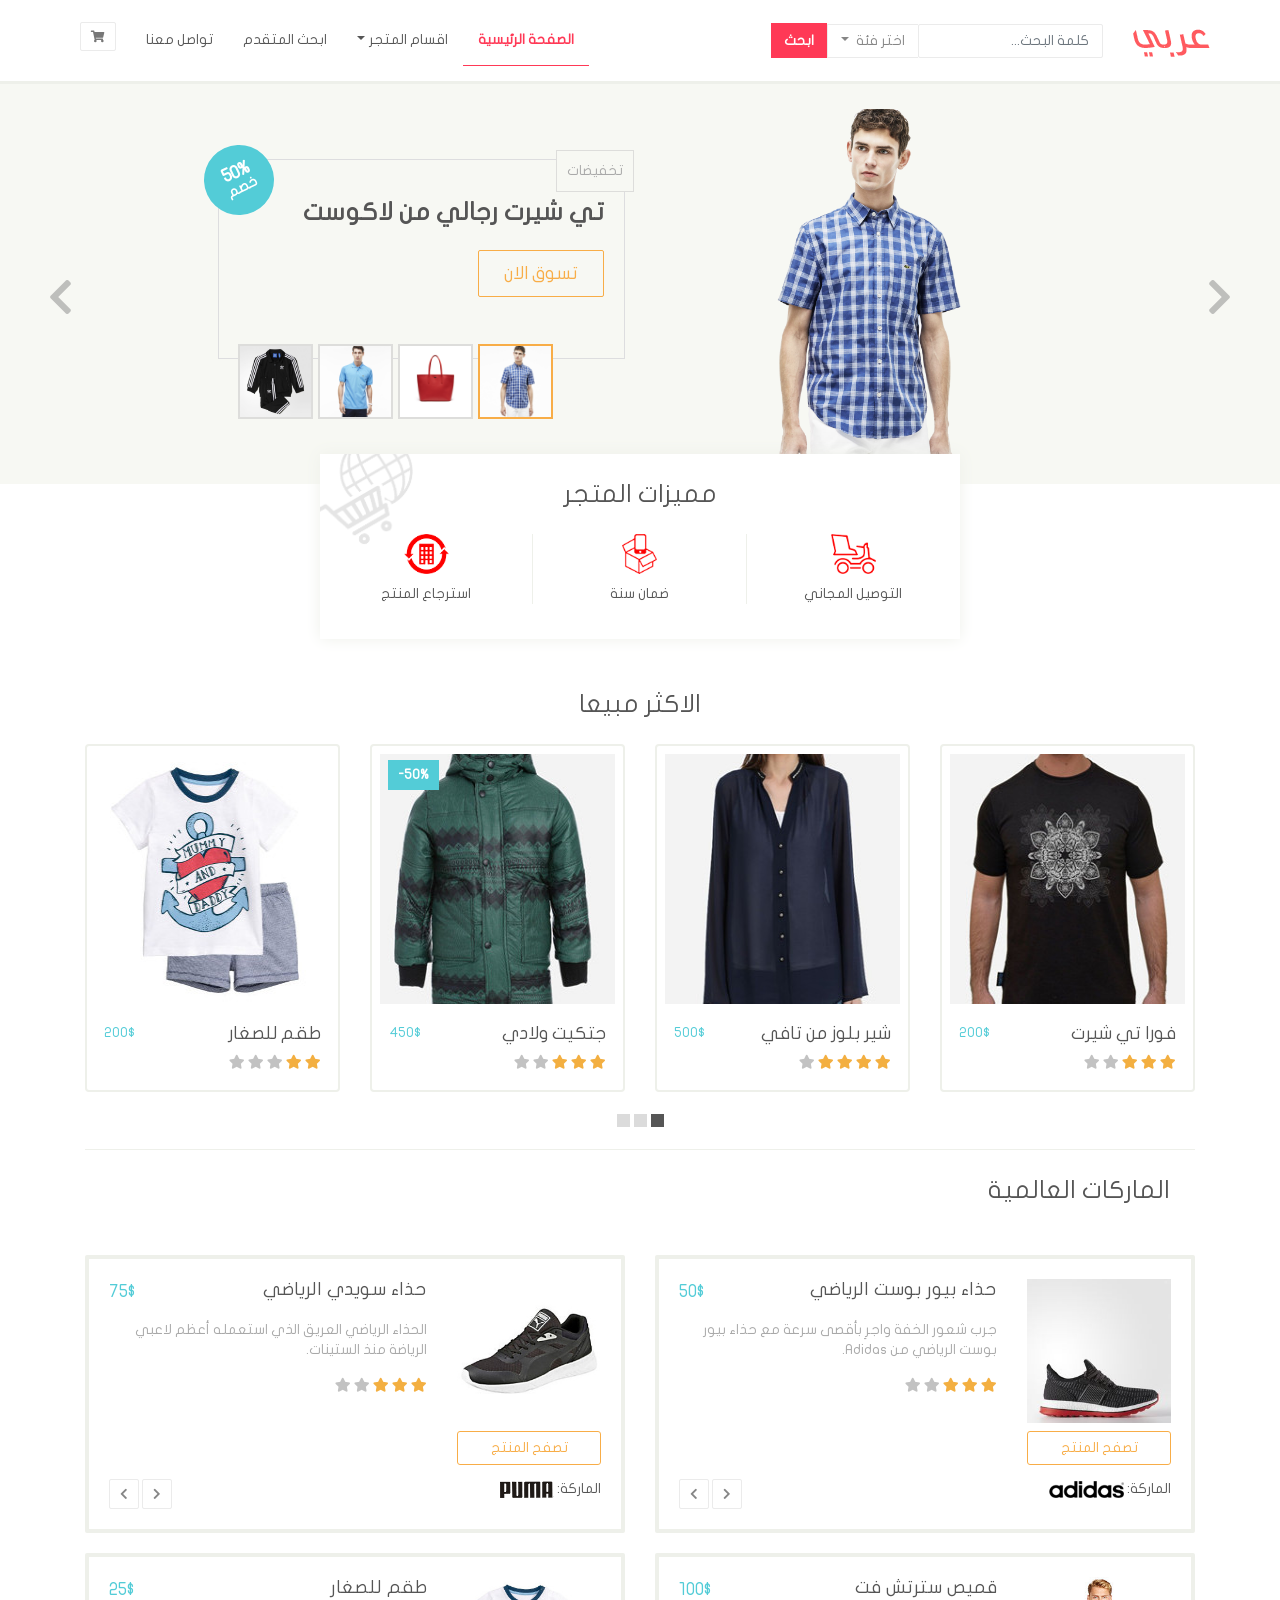
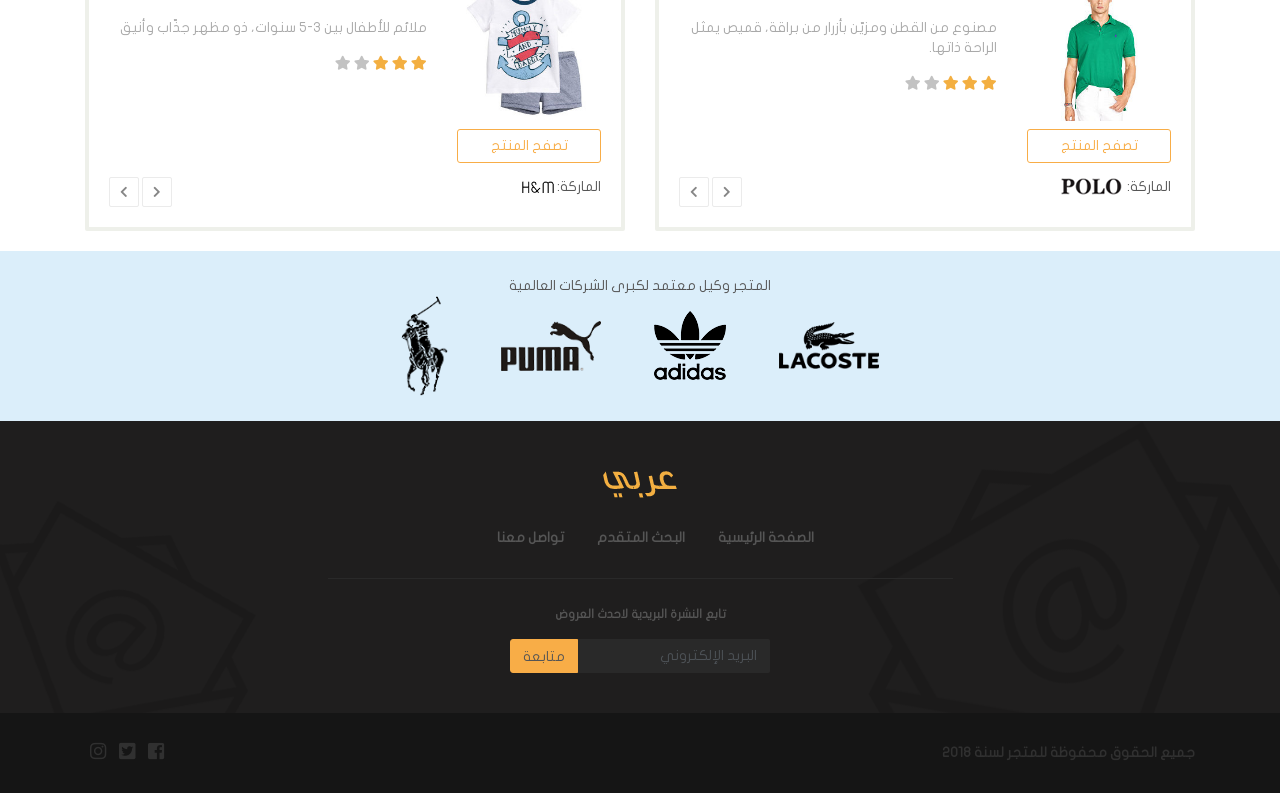
<file: index.html>
<!DOCTYPE html>
<html lang="ar" dir="rtl">
<head>
    <meta charset="UTF-8">
    <meta name="viewport" content="width=device-width, initial-scale=1.0">

    <link rel="stylesheet" href="css/bootstrap.css"><!--booststrap-->
    <link rel="stylesheet" href="css/all.css"><!--fontawesome-->
    <link rel="stylesheet" href="css/style.css"><!--my style-->
    <title>متجر عربي</title>
</head>
<body>
    <div class="container-fluid">
       <!--بداية الشريط العلوي-->
        <div class="row">
            <nav class="navbar navbar-expand-lg custom-navbar">
                <div class="container">
                    <div class="navbar-header">
                        <button class="collapsed navbar-toggler btn custom-btn btn-icon" data-toggle="collapse" data-target="#navbar-collapse-mnue">
                            <i class="fa fa-bars"></i>
                        </button>
                        <a href="" class="navbar-toggler btn custom-btn btn-icon collapsed">
                            <i class="fas fa-shopping-cart"></i>
                        </a>
                        <!--F logo-->
                        <a href="." class="navbar-brand">
                            <img src="images/logo.png" alt="متجر عربي ">
                        </a>
                    </div>
                    <!--E logo-->

                    <!--بداية شريط البحث-->
                    <form action="" class="form-inline">
                        <input type="search" class="form-control custom-form-control" placeholder="كلمة البحث...">
                        <div class="dropdown categories">
                            <a href="#" class="nav-link dropdown-toggle custom-btn" role="button" data-toggle="dropdown" aria-expanded="false" id="navbarDropdown">
                                اختر فئة
                            </a>
                            <ul class="dropdown-menu custom-dropdown-meun">
                                <li>
                                    <div class="checkbox">
                                        <label for="">
                                            <input type="checkbox" name="search-category" value="men">
                                            رجالي
                                        </label>
                                    </div>
                                </li>
                                <li>
                                    <div class="checkbox">
                                        <label for="">
                                            <input type="checkbox" name="search-category" value="women">
                                            نسواني
                                        </label>
                                    </div>
                                </li>
                                <li>
                                    <div class="checkbox">
                                        <label for="">
                                            <input type="checkbox" name="search-category" value="kids">
                                            اطفال
                                        </label>
                                    </div>
                                </li>
                            </ul>
                        </div>
                        <button class="btn custom-btn-primary" type="submit">ابحث</button>
                    </form>
                    <!--نهاية شريط البحث-->

                    <!--بداية القائمة-->
                    <div class="collapse navbar-collapse" id="navbar-collapse-mnue">
                        <ul class="navbar-nav ml-auto">
                            <li class="nav-item active">
                                <a href="." class="nav-link">الصفحة الرئيسية</a>
                            </li>
                            <li class="nav-item dropdown">
                                <a href="" class="nav-link dropdown-toggle" id="navbar-dropdown" role="button" data-toggle="dropdown" aria-expanded="false"> اقسام المتجر</a>
                                <UL class="dropdown-menu custom-dropdown-meun">
                                    <li>
                                        <a href="" class="dropdown-item">رجالي</a>
                                    </li><li>
                                        <a href="" class="dropdown-item">نسواني</a>
                                    </li><li>
                                        <a href="" class="dropdown-item">اطفال</a>
                                    </li>
                                </UL>
                            </li>
                            <li class="nav-item">
                                <a href="search.html" class="nav-link">ابحث المتقدم</a>
                            </li>
                            <li class="nav-item">
                                <a href="contact.html" class="nav-link">تواصل معنا</a>
                            </li>
                            <li class="d-none d-lg-block">
                                <a href="checkout.html" id="btn-shopping-cart" class="btn custom-btn btn-icon" title="عربة الشراء" data-toggle="tooltip" data-placment="bottom">
                                    <i class="fas fa-shopping-cart"></i>
                                </a>
                            </li>
                        </ul>
                    </div>
                    <!--نهاية القائمة-->
                </div>
            </nav>
        </div>
        <!--نهاية الشريط العلوي-->

        <!--بداية قسم المنتجات المميزة-->
        <div class="row">
            <div class="col-12" style="padding:0px">
                <div id="carousel-featured" class="carousel slide" data-ride="carousel">
                    <div class="carousel-inner">
                        <div class="carousel-item active">
                            <div class="containar">
                                <div class="row">
                                    <div class="col-12 col-md-4 offset-lg-2 text-center">
                                        <img src="./images/lacoste_1.png" alt="تيشيرت رجالي من لاكوست">
                                    </div>
                                    <div class="col-12 col-lg-4 col-md-7">
                                        <div class="product-details">
                                            <div class="sale large">
                                                50%
                                                <span> خصم </span>
                                                
                                            </div>
                                            <div class="product-category">تخفيضات</div>
                                            <h1>تي شيرت رجالي من لاكوست</h1>
                                            <a href="product.html" class="btn btn-lg custom-btn custom-btn-primary">تسوق الان</a>
                                        </div>
                                    </div>
                                </div>
                            </div>
                        </div>
                        <div class="carousel-item">
                            <div class="containar">
                                <div class="row">
                                    <div class="col-12 col-md-4 offset-lg-2 text-center">
                                        <img src="images/lacoste_2.png" alt="حقيبة شانتاكو نسائية">
                                    </div>
                                    <div class="col-12 col-lg-4 col-md-7">
                                        <div class="product-details">
                                            <div class="product-category">نسائية</div>
                                            <h1>حقيبة شانتاكو نسائية</h1>
                                            <a href="product.html" class="btn btn-lg custom-btn custom-btn-primary">تسوق الان</a>
                                        </div>
                                    </div>
                                </div>
                            </div>        
                        </div>
                        <div class="carousel-item">
                            <div class="containar">        
                                <div class="row">
                                    <div class="col-12 col-md-4 offset-lg-2 text-center">
                                        <img src="images/lacoste_3.png" alt="تي شيرت بولو">
                                    </div>
                                    <div class="col-12 col-lg-4 col-md-7">
                                        <div class="product-details">
                                            <div class="product-category">الاكثر مبيعا</div>
                                            <h1>تي شيرت بولو</h1>
                                            <a href="product.html" class="btn btn-lg custom-btn custom-btn-primary">تسوق الان</a>
                                        </div>
                                    </div>
                                </div>
                            </div>
                        </div>
                        <div class="carousel-item">
                            <div class="containar">
                                <div class="row">
                                    <div class="col-12 col-md-4 offset-lg-2 text-center">
                                        <img src="./images/adidas_3.png" alt="بدلة فايربرد الرياضية">
                                    </div>
                                    <div class="col-12 col-lg-4 col-md-7">
                                        <div class="product-details">
                                            <div class="product-category">اطفال</div>
                                            <h1>بدلة فايربرد الرياضية</h1>
                                            <a href="product.html" class="btn btn-lg custom-btn custom-btn-primary">تسوق الان</a>
                                        </div>
                                    </div>
                                </div>
                            </div>
                        </div>
                        <div class="carousel-indicators custom-carousel-primary d-none d-md-block">
                            <img src="./images/lacoste_1.jpg" alt="" data-target="#carousel-featured" data-slide-to="0" class="active">
                            <img src="./images/lacoste_2.jpg" alt="" data-target="#carousel-featured" data-slide-to="1">
                            <img src="./images/lacoste_3.jpg" alt="" data-target="#carousel-featured" data-slide-to="2">
                            <img src="./images/adidas_3.jpg" alt="" data-target="#carousel-featured" data-slide-to="3">
                        </div>

                        <!--اسهم الانتقال-->
                        <a class="carousel-control-prev custom-carousel-control" href="#carousel-featured" data-slide="prev">
                            <i class="fa fa-chevron-right fa-2x"></i>
                        </a>
                        <a class="carousel-control-next custom-carousel-control" href="#carousel-featured" data-slide="next">
                            <i class="fa fa-chevron-left fa-2x"></i>
                        </a>
                    </div>
                </div>
            </div>
        </div>
        <!--نهاية قسم  المنتجات المميزة -->

        <!-- بداية قسم مميزات المتجر-->
        <div class="containar">
            <div class="row">
                <div id="stor-features" class="col-12 col-md-8 offset-md-2 col-lg-6 offset-lg-3">
                    <h3 class="text-center custom-heading">
                        مميزات المتجر
                    </h3>
                    <div class="row">
                        <div class="col-4 text-center features">
                            <img src="./images/feature_1.png" alt="التوصيل المجاني">
                            <div>
                                التوصيل المجاني
                            </div>
                        </div>
                        <div class="col-4 text-center features">
                            <img src="./images/feature_2.png" alt=" ضمان سنة ">
                            <div>
                                ضمان سنة 
                            </div>
                        </div>
                        <div class="col-4 text-center features">
                            <img src="./images/feature_3.png" alt="استرجاع المنتج">
                            <div>
                                استرجاع المنتج
                            </div>
                        </div>
                    </div>
                </div>
            </div>
        </div>
        <!-- نهاية قسم مميزات المتجر-->

        <!--بداية قسم الاكثر مبيعا-->
        <div class="row">
            <div class="container">
                <h3 class="text-center custom-heading">
                    الاكثر مبيعا
                </h3>
                <div id="carousel-most-sold" class="carousel slide d-none d-md-block" data-ride="carousel">
                    <div class="carousel-inner">
                        <div class="carousel-item active">
                            <div class="row">
                                <!--1بداية منتج-->
                                <div class="col-lg-3 col-md-4">
                                    <div class="card custom-thumbnail">
                                        <div class="overlay">
                                            <button class="btn btn-secondary custom-btn add-to-card-btn" data-add-to-card="">
                                                اضافة الى العربة
                                                <i class="fas fa-cart-plus"></i>
                                            </button>
                                        </div>
                                        <img src="./images/most_sold_2.jpg" alt="فلورا تي شيرت">
                                        <div class="card-body">
                                            <div class="clearfix">
                                                <h4 class="float-left">
                                                    فورا تي شيرت
                                                </h4>
                                                <div class="price float-right">
                                                    200$
                                                </div>
                                            </div>
                                            <div class="clearfix">
                                                <div class="rating float-left">
                                                    <i class="fas fa-star active"></i>
                                                    <i class="fas fa-star active"></i>
                                                    <i class="fas fa-star active"></i>
                                                    <i class="fas fa-star"></i>
                                                    <i class="fas fa-star"></i>
                                                </div>
                                                <button class="float-right btn btn-default custom-btn add-to-card-btn d-block d-lg-none">
                                                    اضافة للعربة
                                                    <i class="fas fa-cart-plus"></i>
                                                </button>
                                            </div>
                                        </div>
                                    </div>
                                </div>
                                <!--1نهاية منتج-->

                                <!--2بداية منتج-->
                                <div class="col-lg-3 col-md-4">
                                    <div class="card custom-thumbnail">
                                        <div class="overlay">
                                            <button class="btn btn-secondary custom-btn add-to-card-btn" data-add-to-card="">
                                                اضافة الى العربة
                                                <i class="fas fa-cart-plus"></i>
                                            </button>
                                        </div>
                                        <img src="images/most_sold_1.jpg" alt="شير بلوز من نافي">
                                        <div class="card-body">
                                            <div class="clearfix">
                                                <h4 class="float-left">
                                                   شير بلوز من تافي
                                                </h4>
                                                <div class="price float-right">
                                                    500$
                                                </div>
                                            </div>
                                            <div class="clearfix">
                                                <div class="rating float-left">
                                                    <i class="fas fa-star active"></i>
                                                    <i class="fas fa-star active"></i>
                                                    <i class="fas fa-star active"></i>
                                                    <i class="fas fa-star active"></i>
                                                    <i class="fas fa-star"></i>
                                                </div>
                                                <button class="float-right btn btn-default custom-btn add-to-card-btn d-block d-lg-none">
                                                    اضافة للعربة
                                                    <i class="fas fa-cart-plus"></i>
                                                </button>
                                            </div>
                                        </div>
                                    </div>
                                </div>
                                <!--2نهاية منتج-->

                                <!--3بداية منتج-->
                                <div class="col-lg-3 col-md-4">
                                    <div class="card custom-thumbnail">
                                        <div class="sale">50%</div>
                                        <div class="overlay">
                                            <button class="btn btn-secondary custom-btn add-to-card-btn" data-add-to-card="">
                                                اضافة الى العربة
                                                <i class="fas fa-cart-plus"></i>
                                            </button>
                                        </div>
                                        <img src="images/most_sold_3.jpg" alt="جاكت أولادي">
                                        <div class="card-body">
                                            <div class="clearfix">
                                                <h4 class="float-left">
                                                    جتكيت ولادي
                                                </h4>
                                                <div class="price float-right">
                                                    450$
                                                </div>
                                            </div>
                                            <div class="clearfix">
                                                <div class="rating float-left">
                                                    <i class="fas fa-star active"></i>
                                                    <i class="fas fa-star active"></i>
                                                    <i class="fas fa-star active"></i>
                                                    <i class="fas fa-star"></i>
                                                    <i class="fas fa-star"></i>
                                                </div>
                                                <button class="float-right btn btn-default custom-btn add-to-card-btn d-block d-lg-none">
                                                    اضافة للعربة
                                                    <i class="fas fa-cart-plus"></i>
                                                </button>
                                            </div>
                                        </div>
                                    </div>
                                </div>
                                <!--3نهاية منتج-->

                                <!--4بداية منتج-->
                                <div class="col-lg-3 col-md-4 d-none d-lg-block">
                                    <div class="card custom-thumbnail">
                                        <div class="overlay">
                                            <button class="btn btn-secondary custom-btn add-to-card-btn" data-add-to-card="">
                                                اضافة الى العربة
                                                <i class="fas fa-cart-plus"></i>
                                            </button>
                                        </div>
                                        <img src="images/hm_3.jpg" alt="طقم للصغار">
                                        <div class="card-body">
                                            <div class="clearfix">
                                                <h4 class="float-left">
                                                    طقم للصغار
                                                </h4>
                                                <div class="price float-right">
                                                    200$
                                                </div>
                                            </div>
                                            <div class="clearfix">
                                                <div class="rating float-left">
                                                    <i class="fas fa-star active"></i>
                                                    <i class="fas fa-star active"></i>
                                                    <i class="fas fa-star"></i>
                                                    <i class="fas fa-star"></i>
                                                    <i class="fas fa-star"></i>
                                                </div>
                                                <button class="float-right btn btn-default custom-btn add-to-card-btn d-block d-lg-none">
                                                    اضافة للعربة
                                                    <i class="fas fa-cart-plus"></i>
                                                </button>
                                            </div>
                                        </div>
                                    </div>
                                </div>
                                <!--4نهاية منتج-->
                            </div>
                        </div>
                        <div class="carousel-item">
                            <div class="row">
                                <!--1بداية منتج-->
                                <div class="col-lg-3 col-md-4">
                                    <div class="card custom-thumbnail">
                                        <div class="overlay">
                                            <button class="btn btn-secondary custom-btn add-to-card-btn" data-add-to-card="">
                                                اضافة الى العربة
                                                <i class="fas fa-cart-plus"></i>
                                            </button>
                                        </div>
                                        <img src="images/adidas_4.jpg" alt="تيشيرت ألتيميت">
                                        <div class="card-body">
                                            <div class="clearfix">
                                                <h4 class="float-left">
                                                    تيشيرت ألتيميت
                                                </h4>
                                                <div class="price float-right">
                                                    200$
                                                </div>
                                            </div>
                                            <div class="clearfix">
                                                <div class="rating float-left">
                                                    <i class="fas fa-star active"></i>
                                                    <i class="fas fa-star active"></i>
                                                    <i class="fas fa-star active"></i>
                                                    <i class="fas fa-star active"></i>
                                                    <i class="fas fa-star active"></i>
                                                </div>
                                                <button class="float-right btn btn-default custom-btn add-to-card-btn d-block d-lg-none">
                                                    اضافة للعربة
                                                    <i class="fas fa-cart-plus"></i>
                                                </button>
                                            </div>
                                        </div>
                                    </div>
                                </div>
                                <!--1نهاية منتج-->

                                <!--2بداية منتج-->
                                <div class="col-lg-3 col-md-4">
                                    <div class="card custom-thumbnail">
                                        <div class="overlay">
                                            <button class="btn btn-secondary custom-btn add-to-card-btn" data-add-to-card="">
                                                اضافة الى العربة
                                                <i class="fas fa-cart-plus"></i>
                                            </button>
                                        </div>
                                        <img src="images/lacoste_1.png" alt="تي شيرت رجالي">
                                        <div class="card-body">
                                            <div class="clearfix">
                                                <h4 class="float-left">
                                                    تي شيرت رجالي
                                                </h4>
                                                <div class="price float-right">
                                                    50$
                                                </div>
                                            </div>
                                            <div class="clearfix">
                                                <div class="rating float-left">
                                                    <i class="fas fa-star active"></i>
                                                    <i class="fas fa-star active"></i>
                                                    <i class="fas fa-star"></i>
                                                    <i class="fas fa-star"></i>
                                                    <i class="fas fa-star"></i>
                                                </div>
                                                <button class="float-right btn btn-default custom-btn add-to-card-btn d-block d-lg-none">
                                                    اضافة للعربة
                                                    <i class="fas fa-cart-plus"></i>
                                                </button>
                                            </div>
                                        </div>
                                    </div>
                                </div>
                                <!--2نهاية منتج-->

                                <!--3بداية منتج-->
                                <div class="col-lg-3 col-md-4">
                                    <div class="card custom-thumbnail">
                                        <div class="overlay">
                                            <button class="btn btn-secondary custom-btn add-to-card-btn" data-add-to-card="">
                                                اضافة الى العربة
                                                <i class="fas fa-cart-plus"></i>
                                            </button>
                                        </div>
                                        <img src="images/hm_2.jpg" alt="ثوب بناتي مرقش">
                                        <div class="card-body">
                                            <div class="clearfix">
                                                <h4 class="float-left">
                                                    ثوب بناتي مرقش
                                                </h4>
                                                <div class="price float-right">
                                                    200$
                                                </div>
                                            </div>
                                            <div class="clearfix">
                                                <div class="rating float-left">
                                                    <i class="fas fa-star active"></i>
                                                    <i class="fas fa-star active"></i>
                                                    <i class="fas fa-star"></i>
                                                    <i class="fas fa-star"></i>
                                                    <i class="fas fa-star"></i>
                                                </div>
                                                <button class="float-right btn btn-default custom-btn add-to-card-btn d-block d-lg-none">
                                                    اضافة للعربة
                                                    <i class="fas fa-cart-plus"></i>
                                                </button>
                                            </div>
                                        </div>
                                    </div>
                                </div>
                                <!--3نهاية منتج-->

                                <!--4بداية منتج-->
                                <div class="col-lg-3 col-md-4 d-none d-lg-block">
                                    <div class="card custom-thumbnail">
                                        <div class="overlay">
                                            <button class="btn btn-secondary custom-btn add-to-card-btn" data-add-to-card="">
                                                اضافة الى العربة
                                                <i class="fas fa-cart-plus"></i>
                                            </button>
                                        </div>
                                        <img src="images/puma_1.jpg" alt="حذاء سويدي الرياضي">
                                        <div class="card-body">
                                            <div class="clearfix">
                                                <h4 class="float-left">
                                                    حذاء سويدي الرياضي
                                                </h4>
                                                <div class="price float-right">
                                                    200$
                                                </div>
                                            </div>
                                            <div class="clearfix">
                                                <div class="rating float-left">
                                                    <i class="fas fa-star active"></i>
                                                    <i class="fas fa-star active"></i>
                                                    <i class="fas fa-star"></i>
                                                    <i class="fas fa-star"></i>
                                                    <i class="fas fa-star"></i>
                                                </div>
                                                <button class="float-right btn btn-default custom-btn add-to-card-btn d-block d-lg-none">
                                                    اضافة للعربة
                                                    <i class="fas fa-cart-plus"></i>
                                                </button>
                                            </div>
                                        </div>
                                    </div>
                                </div>
                                <!--4نهاية منتج-->
                            </div>
                        </div>
                        <div class="carousel-item">
                            <div class="row">
                                <!--1بداية منتج-->
                                <div class="col-lg-3 col-md-4">
                                    <div class="card custom-thumbnail">
                                        <div class="overlay">
                                            <button class="btn btn-secondary custom-btn add-to-card-btn" data-add-to-card="">
                                                اضافة الى العربة
                                                <i class="fas fa-cart-plus"></i>
                                            </button>
                                        </div>
                                        <img src="images/polo_2.jpg" alt="قميص سترتش فت">
                                        <div class="card-body">
                                            <div class="clearfix">
                                                <h4 class="float-left">
                                                    قميص سترتش فت
                                                </h4>
                                                <div class="price float-right">
                                                    100$
                                                </div>
                                            </div>
                                            <div class="clearfix">
                                                <div class="rating float-left">
                                                    <i class="fas fa-star active"></i>
                                                    <i class="fas fa-star"></i>
                                                    <i class="fas fa-star"></i>
                                                    <i class="fas fa-star"></i>
                                                    <i class="fas fa-star"></i>
                                                </div>
                                                <button class="float-right btn btn-default custom-btn add-to-card-btn d-block d-lg-none">
                                                    اضافة للعربة
                                                    <i class="fas fa-cart-plus"></i>
                                                </button>
                                            </div>
                                        </div>
                                    </div>
                                </div>
                                <!--1نهاية منتج-->

                                <!--2بداية منتج-->
                                <div class="col-lg-3 col-md-4">
                                    <div class="card custom-thumbnail">
                                        <div class="overlay">
                                            <button class="btn btn-secondary custom-btn add-to-card-btn" data-add-to-card="">
                                                اضافة الى العربة
                                                <i class="fas fa-cart-plus"></i>
                                            </button>
                                        </div>
                                        <img src="images/adidas_2.jpg" alt="حذاء بيور بوست">
                                        <div class="card-body">
                                            <div class="clearfix">
                                                <h4 class="float-left">
                                                    حذاء بيور بوست
                                                </h4>
                                                <div class="price float-right">
                                                    150$
                                                </div>
                                            </div>
                                            <div class="clearfix">
                                                <div class="rating float-left">
                                                    <i class="fas fa-star active"></i>
                                                    <i class="fas fa-star active"></i>
                                                    <i class="fas fa-star active"></i>
                                                    <i class="fas fa-star active"></i>
                                                    <i class="fas fa-star"></i>
                                                </div>
                                                <button class="float-right btn btn-default custom-btn add-to-card-btn d-block d-lg-none">
                                                    اضافة للعربة
                                                    <i class="fas fa-cart-plus"></i>
                                                </button>
                                            </div>
                                        </div>
                                    </div>
                                </div>
                                <!--2نهاية منتج-->

                                <!--3بداية منتج-->
                                <div class="col-lg-3 col-md-4">
                                    <div class="card custom-thumbnail">
                                        <div class="overlay">
                                            <button class="btn btn-secondary custom-btn add-to-card-btn" data-add-to-card="">
                                                اضافة الى العربة
                                                <i class="fas fa-cart-plus"></i>
                                            </button>
                                        </div>
                                        <img src="images/polo_1.jpg" alt="قميص سليم-فت">
                                        <div class="card-body">
                                            <div class="clearfix">
                                                <h4 class="float-left">
                                                    قميص سليم-فت
                                                </h4>
                                                <div class="price float-right">
                                                    85$
                                                </div>
                                            </div>
                                            <div class="clearfix">
                                                <div class="rating float-left">
                                                    <i class="fas fa-star active"></i>
                                                    <i class="fas fa-star active"></i>
                                                    <i class="fas fa-star"></i>
                                                    <i class="fas fa-star"></i>
                                                    <i class="fas fa-star"></i>
                                                </div>
                                                <button class="float-right btn btn-default custom-btn add-to-card-btn d-block d-lg-none">
                                                    اضافة للعربة
                                                    <i class="fas fa-cart-plus"></i>
                                                </button>
                                            </div>
                                        </div>
                                    </div>
                                </div>
                                <!--3نهاية منتج-->

                                <!--4بداية منتج-->
                                <div class="col-lg-3 col-md-4 d-none d-lg-block">
                                    <div class="card custom-thumbnail">
                                        <div class="overlay">
                                            <button class="btn btn-secondary custom-btn add-to-card-btn" data-add-to-card="">
                                                اضافة الى العربة
                                                <i class="fas fa-cart-plus"></i>
                                            </button>
                                        </div>
                                        <img src="images/lacoste_2.jpg" alt="حقيبة شانتاكو">
                                        <div class="card-body">
                                            <div class="clearfix">
                                                <h4 class="float-left">
                                                    فورا تي شيرت
                                                </h4>
                                                <div class="price float-right">
                                                    200$
                                                </div>
                                            </div>
                                            <div class="clearfix">
                                                <div class="rating float-left">
                                                    <i class="fas fa-star active"></i>
                                                    <i class="fas fa-star active"></i>
                                                    <i class="fas fa-star active"></i>
                                                    <i class="fas fa-star active"></i>
                                                    <i class="fas fa-star"></i>
                                                </div>
                                                <button class="float-right btn btn-default custom-btn add-to-card-btn d-block d-lg-none">
                                                    اضافة للعربة
                                                    <i class="fas fa-cart-plus"></i>
                                                </button>
                                            </div>
                                        </div>
                                    </div>
                                </div>
                                <!--4نهاية منتج-->
                            </div>
                        </div>
                    </div>
                    <ol class="carousel-indicators custom-carousel-indicators">
                        <li class="active" data-slide-to="0" data-target="#carousel-most-sold"></li>
                        <li data-slide-to="1" data-target="#carousel-most-sold"></li>
                        <li data-slide-to="2" data-target="#carousel-most-sold"></li>
                    </ol>
                </div>


                <!--بديلة carousel-->
                <div class="carousel slide d-md-none" id="carousel-most-sold-altrenative" data-ride="carousel">
                    <div class="carousel-inner">
                        <!--1-->
                        <div class="carousel-item active" >
                            <!--1بداية منتج-->
                            <div class="col-lg-3 col-md-4">
                                <div class="card custom-thumbnail">
                                    <div class="overlay">
                                        <button class="btn btn-secondary custom-btn add-to-card-btn" data-add-to-card="">
                                            اضافة الى العربة
                                            <i class="fas fa-cart-plus"></i>
                                        </button>
                                    </div>
                                    <img src="./images/most_sold_2.jpg" alt="فلورا تي شيرت">
                                    <div class="card-body">
                                        <div class="clearfix">
                                            <h4 class="float-left">
                                                فورا تي شيرت
                                            </h4>
                                            <div class="price float-right">
                                                200$
                                            </div>
                                        </div>
                                        <div class="clearfix">
                                            <div class="rating float-left">
                                                <i class="fas fa-star active"></i>
                                                <i class="fas fa-star active"></i>
                                                <i class="fas fa-star active"></i>
                                                <i class="fas fa-star"></i>
                                                <i class="fas fa-star"></i>
                                            </div>
                                            <button class="float-right btn btn-default custom-btn add-to-card-btn d-block d-lg-none">
                                                اضافة للعربة
                                                <i class="fas fa-cart-plus"></i>
                                            </button>
                                        </div>
                                    </div>
                                </div>
                            </div>
                            <!--1نهاية منتج-->
                        </div>

                        <!--2-->
                        <div class="carousel-item">
                            <div class="col-lg-3 col-md-4">
                                <div class="card custom-thumbnail">
                                    <div class="overlay">
                                        <button class="btn btn-secondary custom-btn add-to-card-btn" data-add-to-card="">
                                            اضافة الى العربة
                                            <i class="fas fa-cart-plus"></i>
                                        </button>
                                    </div>
                                    <img src="images/most_sold_1.jpg" alt="شير بلوز من نافي">
                                    <div class="card-body">
                                        <div class="clearfix">
                                            <h4 class="float-left">
                                               شير بلوز من تافي
                                            </h4>
                                            <div class="price float-right">
                                                500$
                                            </div>
                                        </div>
                                        <div class="clearfix">
                                            <div class="rating float-left">
                                                <i class="fas fa-star active"></i>
                                                <i class="fas fa-star active"></i>
                                                <i class="fas fa-star active"></i>
                                                <i class="fas fa-star active"></i>
                                                <i class="fas fa-star"></i>
                                            </div>
                                            <button class="float-right btn btn-default custom-btn add-to-card-btn d-block d-lg-none">
                                                اضافة للعربة
                                                <i class="fas fa-cart-plus"></i>
                                            </button>
                                        </div>
                                    </div>
                                </div>
                            </div>
                        </div>
                        
                        <!--3-->
                        <div class="carousel-item">
                            <div class="col-lg-3 col-md-4">
                                <div class="card custom-thumbnail">
                                    <div class="sale">50%</div>
                                    <div class="overlay">
                                        <button class="btn btn-secondary custom-btn add-to-card-btn" data-add-to-card="">
                                            اضافة الى العربة
                                            <i class="fas fa-cart-plus"></i>
                                        </button>
                                    </div>
                                    <img src="images/most_sold_3.jpg" alt="جاكت أولادي">
                                    <div class="card-body">
                                        <div class="clearfix">
                                            <h4 class="float-left">
                                                جتكيت ولادي
                                            </h4>
                                            <div class="price float-right">
                                                450$
                                            </div>
                                        </div>
                                        <div class="clearfix">
                                            <div class="rating float-left">
                                                <i class="fas fa-star active"></i>
                                                <i class="fas fa-star active"></i>
                                                <i class="fas fa-star active"></i>
                                                <i class="fas fa-star"></i>
                                                <i class="fas fa-star"></i>
                                            </div>
                                            <button class="float-right btn btn-default custom-btn add-to-card-btn d-block d-lg-none">
                                                اضافة للعربة
                                                <i class="fas fa-cart-plus"></i>
                                            </button>
                                        </div>
                                    </div>
                                </div>
                            </div>
                        </div>
                        
                        <!--4-->
                        <div class="carousel-item">
                            <div class="col-lg-3 col-md-4  d-lg-block">
                                <div class="card custom-thumbnail">
                                    <div class="overlay">
                                        <button class="btn btn-secondary custom-btn add-to-card-btn" data-add-to-card="">
                                            اضافة الى العربة
                                            <i class="fas fa-cart-plus"></i>
                                        </button>
                                    </div>
                                    <img src="images/hm_3.jpg" alt="طقم للصغار">
                                    <div class="card-body">
                                        <div class="clearfix">
                                            <h4 class="float-left">
                                                طقم للصغار
                                            </h4>
                                            <div class="price float-right">
                                                200$
                                            </div>
                                        </div>
                                        <div class="clearfix">
                                            <div class="rating float-left">
                                                <i class="fas fa-star active"></i>
                                                <i class="fas fa-star active"></i>
                                                <i class="fas fa-star"></i>
                                                <i class="fas fa-star"></i>
                                                <i class="fas fa-star"></i>
                                            </div>
                                            <button class="float-right btn btn-default custom-btn add-to-card-btn d-block d-lg-none">
                                                اضافة للعربة
                                                <i class="fas fa-cart-plus"></i>
                                            </button>
                                        </div>
                                    </div>
                                </div>
                            </div>
                        </div>
                        
                        <!--5-->
                        <div class="carousel-item">
                            <div class="col-lg-3 col-md-4">
                                <div class="card custom-thumbnail">
                                    <div class="overlay">
                                        <button class="btn btn-secondary custom-btn add-to-card-btn" data-add-to-card="">
                                            اضافة الى العربة
                                            <i class="fas fa-cart-plus"></i>
                                        </button>
                                    </div>
                                    <img src="images/adidas_4.jpg" alt="تيشيرت ألتيميت">
                                    <div class="card-body">
                                        <div class="clearfix">
                                            <h4 class="float-left">
                                                تيشيرت ألتيميت
                                            </h4>
                                            <div class="price float-right">
                                                200$
                                            </div>
                                        </div>
                                        <div class="clearfix">
                                            <div class="rating float-left">
                                                <i class="fas fa-star active"></i>
                                                <i class="fas fa-star active"></i>
                                                <i class="fas fa-star active"></i>
                                                <i class="fas fa-star active"></i>
                                                <i class="fas fa-star active"></i>
                                            </div>
                                            <button class="float-right btn btn-default custom-btn add-to-card-btn d-block d-lg-none">
                                                اضافة للعربة
                                                <i class="fas fa-cart-plus"></i>
                                            </button>
                                        </div>
                                    </div>
                                </div>
                            </div>
                        </div>
                        
                        <!--6-->
                        <div class="carousel-item">
                            <div class="col-lg-3 col-md-4">
                                <div class="card custom-thumbnail">
                                    <div class="overlay">
                                        <button class="btn btn-secondary custom-btn add-to-card-btn" data-add-to-card="">
                                            اضافة الى العربة
                                            <i class="fas fa-cart-plus"></i>
                                        </button>
                                    </div>
                                    <img src="images/lacoste_1.png" alt="تي شيرت رجالي">
                                    <div class="card-body">
                                        <div class="clearfix">
                                            <h4 class="float-left">
                                                تي شيرت رجالي
                                            </h4>
                                            <div class="price float-right">
                                                50$
                                            </div>
                                        </div>
                                        <div class="clearfix">
                                            <div class="rating float-left">
                                                <i class="fas fa-star active"></i>
                                                <i class="fas fa-star active"></i>
                                                <i class="fas fa-star"></i>
                                                <i class="fas fa-star"></i>
                                                <i class="fas fa-star"></i>
                                            </div>
                                            <button class="float-right btn btn-default custom-btn add-to-card-btn d-block d-lg-none">
                                                اضافة للعربة
                                                <i class="fas fa-cart-plus"></i>
                                            </button>
                                        </div>
                                    </div>
                                </div>
                            </div>
                        </div>
                        
                        <!--7-->
                        <div class="carousel-item">
                            <div class="col-lg-3 col-md-4">
                                <div class="card custom-thumbnail">
                                    <div class="overlay">
                                        <button class="btn btn-secondary custom-btn add-to-card-btn" data-add-to-card="">
                                            اضافة الى العربة
                                            <i class="fas fa-cart-plus"></i>
                                        </button>
                                    </div>
                                    <img src="images/hm_2.jpg" alt="ثوب بناتي مرقش">
                                    <div class="card-body">
                                        <div class="clearfix">
                                            <h4 class="float-left">
                                                ثوب بناتي مرقش
                                            </h4>
                                            <div class="price float-right">
                                                200$
                                            </div>
                                        </div>
                                        <div class="clearfix">
                                            <div class="rating float-left">
                                                <i class="fas fa-star active"></i>
                                                <i class="fas fa-star active"></i>
                                                <i class="fas fa-star"></i>
                                                <i class="fas fa-star"></i>
                                                <i class="fas fa-star"></i>
                                            </div>
                                            <button class="float-right btn btn-default custom-btn add-to-card-btn d-block d-lg-none">
                                                اضافة للعربة
                                                <i class="fas fa-cart-plus"></i>
                                            </button>
                                        </div>
                                    </div>
                                </div>
                            </div>
                        </div>
                        
                        <!--8-->
                        <div class="carousel-item">
                            <div class="col-lg-3 col-md-4 d-lg-block">
                                <div class="card custom-thumbnail">
                                    <div class="overlay">
                                        <button class="btn btn-secondary custom-btn add-to-card-btn" data-add-to-card="">
                                            اضافة الى العربة
                                            <i class="fas fa-cart-plus"></i>
                                        </button>
                                    </div>
                                    <img src="images/puma_1.jpg" alt="حذاء سويدي الرياضي">
                                    <div class="card-body">
                                        <div class="clearfix">
                                            <h4 class="float-left">
                                                حذاء سويدي الرياضي
                                            </h4>
                                            <div class="price float-right">
                                                200$
                                            </div>
                                        </div>
                                        <div class="clearfix">
                                            <div class="rating float-left">
                                                <i class="fas fa-star active"></i>
                                                <i class="fas fa-star active"></i>
                                                <i class="fas fa-star"></i>
                                                <i class="fas fa-star"></i>
                                                <i class="fas fa-star"></i>
                                            </div>
                                            <button class="float-right btn btn-default custom-btn add-to-card-btn d-block d-lg-none">
                                                اضافة للعربة
                                                <i class="fas fa-cart-plus"></i>
                                            </button>
                                        </div>
                                    </div>
                                </div>
                            </div>
                        </div>
                        
                        <!--9-->
                        <div class="carousel-item">
                            <div class="col-lg-3 col-md-4">
                                <div class="card custom-thumbnail">
                                    <div class="overlay">
                                        <button class="btn btn-secondary custom-btn add-to-card-btn" data-add-to-card="">
                                            اضافة الى العربة
                                            <i class="fas fa-cart-plus"></i>
                                        </button>
                                    </div>
                                    <img src="images/polo_2.jpg" alt="قميص سترتش فت">
                                    <div class="card-body">
                                        <div class="clearfix">
                                            <h4 class="float-left">
                                                قميص سترتش فت
                                            </h4>
                                            <div class="price float-right">
                                                100$
                                            </div>
                                        </div>
                                        <div class="clearfix">
                                            <div class="rating float-left">
                                                <i class="fas fa-star active"></i>
                                                <i class="fas fa-star"></i>
                                                <i class="fas fa-star"></i>
                                                <i class="fas fa-star"></i>
                                                <i class="fas fa-star"></i>
                                            </div>
                                            <button class="float-right btn btn-default custom-btn add-to-card-btn d-block d-lg-none">
                                                اضافة للعربة
                                                <i class="fas fa-cart-plus"></i>
                                            </button>
                                        </div>
                                    </div>
                                </div>
                            </div>
                        </div>
                        
                        <!--10-->
                        <div class="carousel-item">
                            <div class="col-lg-3 col-md-4">
                                <div class="card custom-thumbnail">
                                    <div class="overlay">
                                        <button class="btn btn-secondary custom-btn add-to-card-btn" data-add-to-card="">
                                            اضافة الى العربة
                                            <i class="fas fa-cart-plus"></i>
                                        </button>
                                    </div>
                                    <img src="images/adidas_2.jpg" alt="حذاء بيور بوست">
                                    <div class="card-body">
                                        <div class="clearfix">
                                            <h4 class="float-left">
                                                حذاء بيور بوست
                                            </h4>
                                            <div class="price float-right">
                                                150$
                                            </div>
                                        </div>
                                        <div class="clearfix">
                                            <div class="rating float-left">
                                                <i class="fas fa-star active"></i>
                                                <i class="fas fa-star active"></i>
                                                <i class="fas fa-star active"></i>
                                                <i class="fas fa-star active"></i>
                                                <i class="fas fa-star"></i>
                                            </div>
                                            <button class="float-right btn btn-default custom-btn add-to-card-btn d-block d-lg-none">
                                                اضافة للعربة
                                                <i class="fas fa-cart-plus"></i>
                                            </button>
                                        </div>
                                    </div>
                                </div>
                            </div>
                        </div>
                        
                        <!--11-->
                        <div class="carousel-item">
                            <div class="col-lg-3 col-md-4">
                                <div class="card custom-thumbnail">
                                    <div class="overlay">
                                        <button class="btn btn-secondary custom-btn add-to-card-btn" data-add-to-card="">
                                            اضافة الى العربة
                                            <i class="fas fa-cart-plus"></i>
                                        </button>
                                    </div>
                                    <img src="images/polo_1.jpg" alt="قميص سليم-فت">
                                    <div class="card-body">
                                        <div class="clearfix">
                                            <h4 class="float-left">
                                                قميص سليم-فت
                                            </h4>
                                            <div class="price float-right">
                                                85$
                                            </div>
                                        </div>
                                        <div class="clearfix">
                                            <div class="rating float-left">
                                                <i class="fas fa-star active"></i>
                                                <i class="fas fa-star active"></i>
                                                <i class="fas fa-star"></i>
                                                <i class="fas fa-star"></i>
                                                <i class="fas fa-star"></i>
                                            </div>
                                            <button class="float-right btn btn-default custom-btn add-to-card-btn d-block d-lg-none">
                                                اضافة للعربة
                                                <i class="fas fa-cart-plus"></i>
                                            </button>
                                        </div>
                                    </div>
                                </div>
                            </div>
                        </div>
                        
                        <!--12-->
                        <div class="carousel-item">
                            <div class="col-lg-3 col-md-4 d-lg-block">
                                <div class="card custom-thumbnail">
                                    <div class="overlay">
                                        <button class="btn btn-secondary custom-btn add-to-card-btn" data-add-to-card="">
                                            اضافة الى العربة
                                            <i class="fas fa-cart-plus"></i>
                                        </button>
                                    </div>
                                    <img src="images/lacoste_2.jpg" alt="حقيبة شانتاكو">
                                    <div class="card-body">
                                        <div class="clearfix">
                                            <h4 class="float-left">
                                                فورا تي شيرت
                                            </h4>
                                            <div class="price float-right">
                                                200$
                                            </div>
                                        </div>
                                        <div class="clearfix">
                                            <div class="rating float-left">
                                                <i class="fas fa-star active"></i>
                                                <i class="fas fa-star active"></i>
                                                <i class="fas fa-star active"></i>
                                                <i class="fas fa-star active"></i>
                                                <i class="fas fa-star"></i>
                                            </div>
                                            <button class="float-right btn btn-default custom-btn add-to-card-btn d-block d-lg-none">
                                                اضافة للعربة
                                                <i class="fas fa-cart-plus"></i>
                                            </button>
                                        </div>
                                    </div>
                                </div>
                            </div>
                        </div>
                    </div>
                </div>
                <!--نهاية caroselالبديلة-->

                <!--بداية الاسهم البديلة-->
                <div class="col-12 d-md-none text-center">
                    <button class="btn custom-arrow-btn" data-target="#carousel-most-sold-altrenative" data-slide="prev">
                        <i class="fa fa-chevron-right"></i>
                    </button>
                    <button class="btn custom-arrow-btn" data-target="#carousel-most-sold-altrenative" data-slide="next">
                        <i class="fa fa-chevron-left"></i>
                    </button>
                </div>
            </div>
        </div>
        <!--نهاية قسم الاكثر مبيعا-->

        <!--بداية الماركات العالمية-->
        <div id="row-brands">
            <div class="container">
                <h3 class="custom-heading">الماركات العالمية</h3>
                <div class="row">
                    <!--بداية قسم ماركة اديداس-->
                    <div class="col-12 col-md-6 brand-prodaucts">
                        <div class="card custom-panel">
                            <div class="card-block">
                                <div id="carousel-brand-adidas" class="carousel slide" data-slide="carousel">
                                    <div class="carousel-inner">
                                        <div class="carousel-item">
                                            <div class="row">
                                                <div class="col-lg-4">
                                                    <img src="./images/adidas_1.jpg" alt="قميس تك فت بيز" class="product-img">
                                                    <a class="btn btn-primary custom-btn-primary custom-btn btn-block d-none d-lg-block" href="product.html">تصفح المنتج</a>
                                                </div>
                                                <div class="col-lg-8 product-details">
                                                    <div class="clearfix">
                                                        <div class="float-left">
                                                            <h4>قميس تيك فت بيز</h4>
                                                        </div>
                                                        <div class="price float-right">
                                                            35$
                                                        </div>
                                                    </div>
                                                    <p class="custom-text-muted">
                                                        حقق أقصى أداء أثناء تمارينك الرياضية مع هذا القميص الذي يمنحك الراحة ويدعم عضلاتك. 
                                                    </p>
                                                    <div class="rating float-left">
                                                        <i class="fas fa-star active"></i>
                                                        <i class="fas fa-star active"></i>
                                                        <i class="fas fa-star active"></i>
                                                        <i class="fas fa-star active"></i>
                                                        <i class="fas fa-star"></i>
                                                    </div>
                                                </div>
                                                <div class="col-12 d-lg-none">
                                                    <a href="product.html" class="btn btn-primary custom-btn-primary custom-btn btn-block">تصفح المنتج</a>
                                                </div>
                                            </div>
                                        </div>
                                        <div class="carousel-item active">
                                            <div class="row">
                                                <!--صورة المنتج-->
                                                <div class="col-lg-4">
                                                    <img src="./images/adidas_2.jpg" alt="حذاء بيور بوست الرياضي" class="product-img">
                                                    <a href="product.html" class="btn btn-block btn-primary custom-btn custom-btn-primary d-none d-lg-block"> تصفح المنتج</a>
                                                </div>
                                                <!--وصف المنتج-->
                                                <div class="col-lg-8 product-details">                                                   
                                                    <div class="clearfix">
                                                        <div class="float-left">
                                                            <h4>حذاء بيور بوست الرياضي</h4>
                                                        </div>
                                                        <div class="price float-right">
                                                            50$
                                                        </div>
                                                    </div>
                                                    <p class="custom-text-muted">
                                                        جرب شعور الخفة واجرِ بأقصى سرعة مع حذاء بيور بوست الرياضي من Adidas.
                                                    </p>
                                                    <div class="rating float-left">
                                                        <i class="fa fa-star active"></i>
                                                        <i class="fa fa-star active"></i>
                                                        <i class="fa fa-star active"></i>
                                                        <i class="fa fa-star"></i>
                                                        <i class="fa fa-star"></i>
                                                    </div>
                                                </div>
                                                <div class="col-12 d-lg-none">
                                                    <a href="product.html" class="btn btn-primary custom-btn-primary custom-btn btn-block">تصفح المنتج</a>
                                                </div>
                                            </div>
                                        </div>
                                    </div>
                                    <div class="brand-nav">
                                        <div class="clearfix">
                                            <div class="float-left">
                                                <div class="brand-text">الماركة:</div>
                                                <img src="./images/adidas_small.png" alt="Adidas">
                                            </div>
                                            <div class="float-right">
                                                <button class="btn custom-arrow-btn" data-target="#carousel-brand-adidas" data-slide="prev">
                                                    <i class="fa fa-chevron-right"></i>
                                                </button>
                                                <button class="btn custom-arrow-btn" data-target="#carousel-brand-adidas" data-slide="next">
                                                    <i class="fa fa-chevron-left"></i>
                                                </button>
                                            </div>
                                        </div>
                                    </div>   
                                </div>
                            </div>
                        </div>
                    </div>
                     <!--نهاية ماركة اديداس-->
                    
                    <!--بداية ماركة بوما-->
                    <div class="col-12 col-md-6 brand-prodaucts">
                        <div class="card custom-panel">
                            <div class="card-block">
                                <div id="carousel-brand-puma" class="carousel slide" data-slide="carousel">
                                    <div class="carousel-inner">
                                        <div class="carousel-item active">
                                            <div class="row">
                                                <div class="col-lg-4">
                                                    <img src="images/puma_1.jpg" alt="حذاء سويدي الرياضي" class="product-img">
                                                    <a class="btn btn-primary custom-btn-primary custom-btn btn-block d-none d-lg-block" href="product.html">تصفح المنتج</a>
                                                </div>
                                                <div class="col-lg-8 product-details">
                                                    <div class="clearfix">
                                                        <div class="float-left">
                                                            <h4>حذاء سويدي الرياضي</h4>
                                                        </div>
                                                        <div class="price float-right">
                                                            75$
                                                        </div>
                                                    </div>
                                                    <p class="custom-text-muted">
                                                        الحذاء الرياضي العريق الذي استعمله أعظم لاعبي الرياضة منذ الستينات.
                                                    </p>
                                                    <div class="rating float-left">
                                                        <i class="fas fa-star active"></i>
                                                        <i class="fas fa-star active"></i>
                                                        <i class="fas fa-star active"></i>
                                                        <i class="fas fa-star"></i>
                                                        <i class="fas fa-star"></i>
                                                    </div>
                                                </div>
                                                <div class="col-12 d-lg-none">
                                                    <a href="product.html" class="btn btn-primary custom-btn-primary custom-btn btn-block">تصفح المنتج</a>
                                                </div>
                                            </div>
                                        </div>
                                        <div class="carousel-item">
                                            <div class="row">
                                                <!--صورة المنتج-->
                                                <div class="col-lg-4">
                                                    <img src="images/puma_2.jpg" alt="حذاء التنس سماش بَك" class="product-img">
                                                    <a href="product.html" class="btn btn-block btn-primary custom-btn custom-btn-primary d-none d-lg-block">تصفح المنتج</a>
                                                </div>
                                                <!--وصف المنتج-->
                                                <div class="col-lg-8 product-details">                                                   
                                                    <div class="clearfix">
                                                        <div class="float-left">
                                                            <h4>حذاء التنس سماش بَك</h4>
                                                        </div>
                                                        <div class="price float-right">
                                                            65$
                                                        </div>
                                                    </div>
                                                    <p class="custom-text-muted">
                                                        حذاء التنس المريح والأنيق من بوما، مناسب لساعات طويلة من التمرين.
                                                    </p>
                                                    <div class="rating float-left">
                                                        <i class="fa fa-star active"></i>
                                                        <i class="fa fa-star active"></i>
                                                        <i class="fa fa-star active"></i>
                                                        <i class="fa fa-star"></i>
                                                        <i class="fa fa-star"></i>
                                                    </div>
                                                </div>
                                                <div class="col-12 d-lg-none">
                                                    <a href="product.html" class="btn btn-primary custom-btn-primary custom-btn btn-block">تصفح المنتج</a>
                                                </div>
                                            </div>
                                        </div>
                                    </div>
                                    <div class="brand-nav">
                                        <div class="clearfix">
                                            <div class="float-left">
                                                <div class="brand-text">الماركة:</div>
                                                <img src="./images/puma_small.png" alt="Adidas">
                                            </div>
                                            <div class="float-right">
                                                <button class="btn custom-arrow-btn" data-target="#carousel-brand-puma" data-slide="prev">
                                                    <i class="fa fa-chevron-right"></i>
                                                </button>
                                                <button class="btn custom-arrow-btn" data-target="#carousel-brand-puma" data-slide="next">
                                                    <i class="fa fa-chevron-left"></i>
                                                </button>
                                            </div>
                                        </div>
                                    </div>
                                    
                                </div>
                            </div>
                        </div>
                    </div>
                    <!--نهاية قسم ماركة بوما-->

                    <!--بداية قسم ماركة بولو-->
                    <div class="col-12 col-md-6 brand-prodaucts">
                        <div class="card custom-panel">
                            <div class="card-block">
                                <div id="carousel-brand-polo" class="carousel slide" data-slide="carousel">
                                    <div class="carousel-inner">
                                        <div class="carousel-item">
                                            <div class="row">
                                                <div class="col-lg-4">
                                                    <img src="images/polo_1.jpg" alt="قميص سليم-فت" class="product-img">
                                                    <a class="btn btn-primary custom-btn-primary custom-btn btn-block d-none d-lg-block" href="product.html">تصفح المنتج</a>
                                                </div>
                                                <div class="col-lg-8 product-details">
                                                    <div class="clearfix">
                                                        <div class="float-left">
                                                            <h4>قميص سليم-فت</h4>
                                                        </div>
                                                        <div class="price float-right">
                                                            85$
                                                        </div>
                                                    </div>
                                                    <p class="custom-text-muted">
                                                        القميص الّذي ظهر في 1972، أصبح متوفرًا بألوان وقياسات متنوعة تناسب الجميع.
                                                    </p>
                                                    <div class="rating float-left">
                                                        <i class="fas fa-star active"></i>
                                                        <i class="fas fa-star active"></i>
                                                        <i class="fas fa-star active"></i>
                                                        <i class="fas fa-star"></i>
                                                        <i class="fas fa-star"></i>
                                                    </div>
                                                </div>
                                                <div class="col-12 d-lg-none">
                                                    <a href="product.html" class="btn btn-primary custom-btn-primary custom-btn btn-block">تصفح المنتج</a>
                                                </div>
                                            </div>
                                        </div>
                                        <div class="carousel-item active">
                                            <div class="row">
                                                <!--صورة المنتج-->
                                                <div class="col-lg-4">
                                                    <img src="images/polo_2.jpg" alt="قميص سترتش فت" class="product-img">
                                                    <a href="product.html" class="btn btn-block btn-primary custom-btn custom-btn-primary d-none d-lg-block">تصفح المنتج</a>
                                                </div>
                                                <!--وصف المنتج-->
                                                <div class="col-lg-8 product-details">                                                   
                                                    <div class="clearfix">
                                                        <div class="float-left">
                                                            <h4>قميص سترتش فت</h4>
                                                        </div>
                                                        <div class="price float-right">
                                                            100$
                                                        </div>
                                                    </div>
                                                    <p class="custom-text-muted">
                                                        مصنوع من القطن ومزيّن بأزرار من براقة، قميص يمثل الراحة ذاتها.
                                                    </p>
                                                    <div class="rating float-left">
                                                        <i class="fa fa-star active"></i>
                                                        <i class="fa fa-star active"></i>
                                                        <i class="fa fa-star active"></i>
                                                        <i class="fa fa-star"></i>
                                                        <i class="fa fa-star"></i>
                                                    </div>
                                                </div>
                                                <div class="col-12 d-lg-none">
                                                    <a href="product.html" class="btn btn-primary custom-btn-primary custom-btn btn-block">تصفح المنتج</a>
                                                </div>
                                            </div>
                                        </div>
                                    </div>
                                    <div class="brand-nav">
                                        <div class="clearfix">
                                            <div class="float-left">
                                                <div class="brand-text">الماركة:</div>
                                                <img src="./images/polo_small.png" alt="Adidas">
                                            </div>
                                            <div class="float-right">
                                                <button class="btn custom-arrow-btn" data-target="#carousel-brand-polo" data-slide="prev">
                                                    <i class="fa fa-chevron-right"></i>
                                                </button>
                                                <button class="btn custom-arrow-btn" data-target="#carousel-brand-polo" data-slide="next">
                                                    <i class="fa fa-chevron-left"></i>
                                                </button>
                                            </div>
                                        </div>
                                    </div>                                   
                                </div>
                            </div>
                        </div>
                    </div>
                    <!--نهاية قسم ماركة بولو-->

                    <!--بداية قسم ماركة h and M-->
                    <div class="col-12 col-md-6 brand-prodaucts">
                        <div class="card custom-panel">
                            <div class="card-block">
                                <div id="carousel-brand-H&M" class="carousel slide" data-slide="carousel">
                                    <div class="carousel-inner">
                                        <div class="carousel-item">
                                            <div class="row">
                                                <div class="col-lg-4">
                                                    <img src="images/hm_2.jpg" alt="ثوب بناتي مرقش" class="product-img">
                                                    <a class="btn btn-primary custom-btn-primary custom-btn btn-block d-none d-lg-block" href="product.html">تصفح المنتج</a>
                                                </div>
                                                <div class="col-lg-8 product-details">
                                                    <div class="clearfix">
                                                        <div class="float-left">
                                                            <h4>ثوب بناتي مرقش</h4>
                                                        </div>
                                                        <div class="price float-right">
                                                            20$
                                                        </div>
                                                    </div>
                                                    <p class="custom-text-muted">
                                                        مصنوع من القطن الطبيعي، يُعطي لطفلتك الراحة أثناء اللعب، متوفّر بألوان عديدة.
                                                    </p>
                                                    <div class="rating float-left">
                                                        <i class="fas fa-star active"></i>
                                                        <i class="fas fa-star active"></i>
                                                        <i class="fas fa-star active"></i>
                                                        <i class="fas fa-star active"></i>
                                                        <i class="fas fa-star"></i>
                                                    </div>
                                                </div>
                                                <div class="col-12 d-lg-none">
                                                    <a href="product.html" class="btn btn-primary custom-btn-primary custom-btn btn-block">تصفح المنتج</a>
                                                </div>
                                            </div>
                                        </div>
                                        <div class="carousel-item active">
                                            <div class="row">
                                                <!--صورة المنتج-->
                                                <div class="col-lg-4">
                                                    <img src="images/hm_3.jpg" alt="طقم للصغار" class="product-img">
                                                    <a href="product.html" class="btn btn-block btn-primary custom-btn custom-btn-primary d-none d-lg-block">تصفح المنتج</a>
                                                </div>
                                                <!--وصف المنتج-->
                                                <div class="col-lg-8 product-details">                                                   
                                                    <div class="clearfix">
                                                        <div class="float-left">
                                                            <h4>طقم للصغار</h4>
                                                        </div>
                                                        <div class="price float-right">
                                                            25$
                                                        </div>
                                                    </div>
                                                    <p class="custom-text-muted">
                                                        ملائم للأطفال بين 3-5 سنوات، ذو مظهر جذّاب وأنيق
                                                    </p>
                                                    <div class="rating float-left">
                                                        <i class="fa fa-star active"></i>
                                                        <i class="fa fa-star active"></i>
                                                        <i class="fa fa-star active"></i>
                                                        <i class="fa fa-star"></i>
                                                        <i class="fa fa-star"></i>
                                                    </div>
                                                </div>
                                                <div class="col-12 d-lg-none">
                                                    <a href="product.html" class="btn btn-primary custom-btn-primary custom-btn btn-block">تصفح المنتج</a>
                                                </div>
                                            </div>
                                        </div>
                                    </div>
                                    <div class="brand-nav">
                                        <div class="clearfix">
                                            <div class="float-left">
                                                <div class="brand-text">الماركة:</div>
                                                <img src="./images/hm_small.png" alt="Adidas">
                                            </div>
                                            <div class="float-right">
                                                <button class="btn custom-arrow-btn" data-target="#carousel-brand-H&M" data-slide="prev">
                                                    <i class="fa fa-chevron-right"></i>
                                                </button>
                                                <button class="btn custom-arrow-btn" data-target="#carousel-brand-H&M" data-slide="next">
                                                    <i class="fa fa-chevron-left"></i>
                                                </button>
                                            </div>
                                        </div>
                                    </div>
                                </div>
                            </div>
                        </div>                        
                    </div>
                </div>
            </div>
        </div>
        <!--نهاية قسم لماركات العالمية-->

        <!--بداية قسم تزيل الصفحة-->
        <div class="row" id="footer">
            <div class="col-12 text-center" id="brand-logoes">
                <span>المتجر وكيل معتمد لكبرى الشركات العالمية</span>
                <div class="img-contener">
                    <img src="./images/lacoste.png" alt="lacost-logo">
                    <img src="./images/adidas.png" alt="adidas-logo">
                    <img src="./images/puma.png" alt="puma-logo">
                    <img src="./images/polo.png" alt="polo-logo">
                </div>
            </div>
            <div id="footer-nav">
                <div class="container-fluid text-center">
                    <div class="footer-logo">
                        <a href=".">
                            <img src="./images/logo_footer.png" alt="logo-araby">
                        </a>
                    </div>
                    <div class="col-12 d-none d-md-block" id="footer-nav-links">
                        <a href=".">الصفحة الرئيسية</a>
                        <a href="search.html">البحث المتقدم</a>
                        <a href="contact.html">تواصل معنا</a>
                    </div>
                    <div id="newsletter" class="col-md-6 offset-md-3 col-12">
                        <form action="" class="form">
                            <label for="footer-eamail">
                                تابع النشرة البريدية لاحدث العروض
                            </label>
                            <br>
                            <div class="input-group">
                                <input id="footer-email" class="form-control custom-form-control" 
                                type="email" placeholder="البريد الإلكتروني" name="email" required>
                                <div class="input-group-btn">
                                    <button type="submit" class="btn btn-primary custom-btn  custom-btn-primary2">
                                       متابعة
                                    </button>
                                </div>
                            </div>                        
                        </form>
                    </div>
                </div>
            </div>
            <div class="col-12" id="footer-copyright-social">
                <div class="container">
                    <div class="clearfix">
                        <div id="copyright" class="copyright float-left">
                            جميع الحقوق محفوظة للمتجر لسنة 2018
                        </div>
                        <div id="social-icons" class="float-right">
                            <a href="https://ar-ar.facebook.com/">
                                <i class="fab fa-facebook-square fa-lg"></i>
                            </a>
                            <a href="https://twitter.com/login?lang=ar">
                                <i class="fab fa-twitter-square fa-lg"></i>
                            </a>
                            <a href="https://www.instagram.com/">
                                <i class="fab fa-instagram fa-lg"></i>
                            </a>    
                        
                        </div>
                    </div>
                </div>
            </div>
        </div>

    </div>
</body>
<script src="js/jquery-slim.min.js"></script><!--JQuery-->
<script src="js/popper.min.js"></script><!--popper-->
<script src="js/bootstrap.js"></script><!--bootstrap-->
<script src="./js/script.js"></script><!--my script-->
</html>
</file>
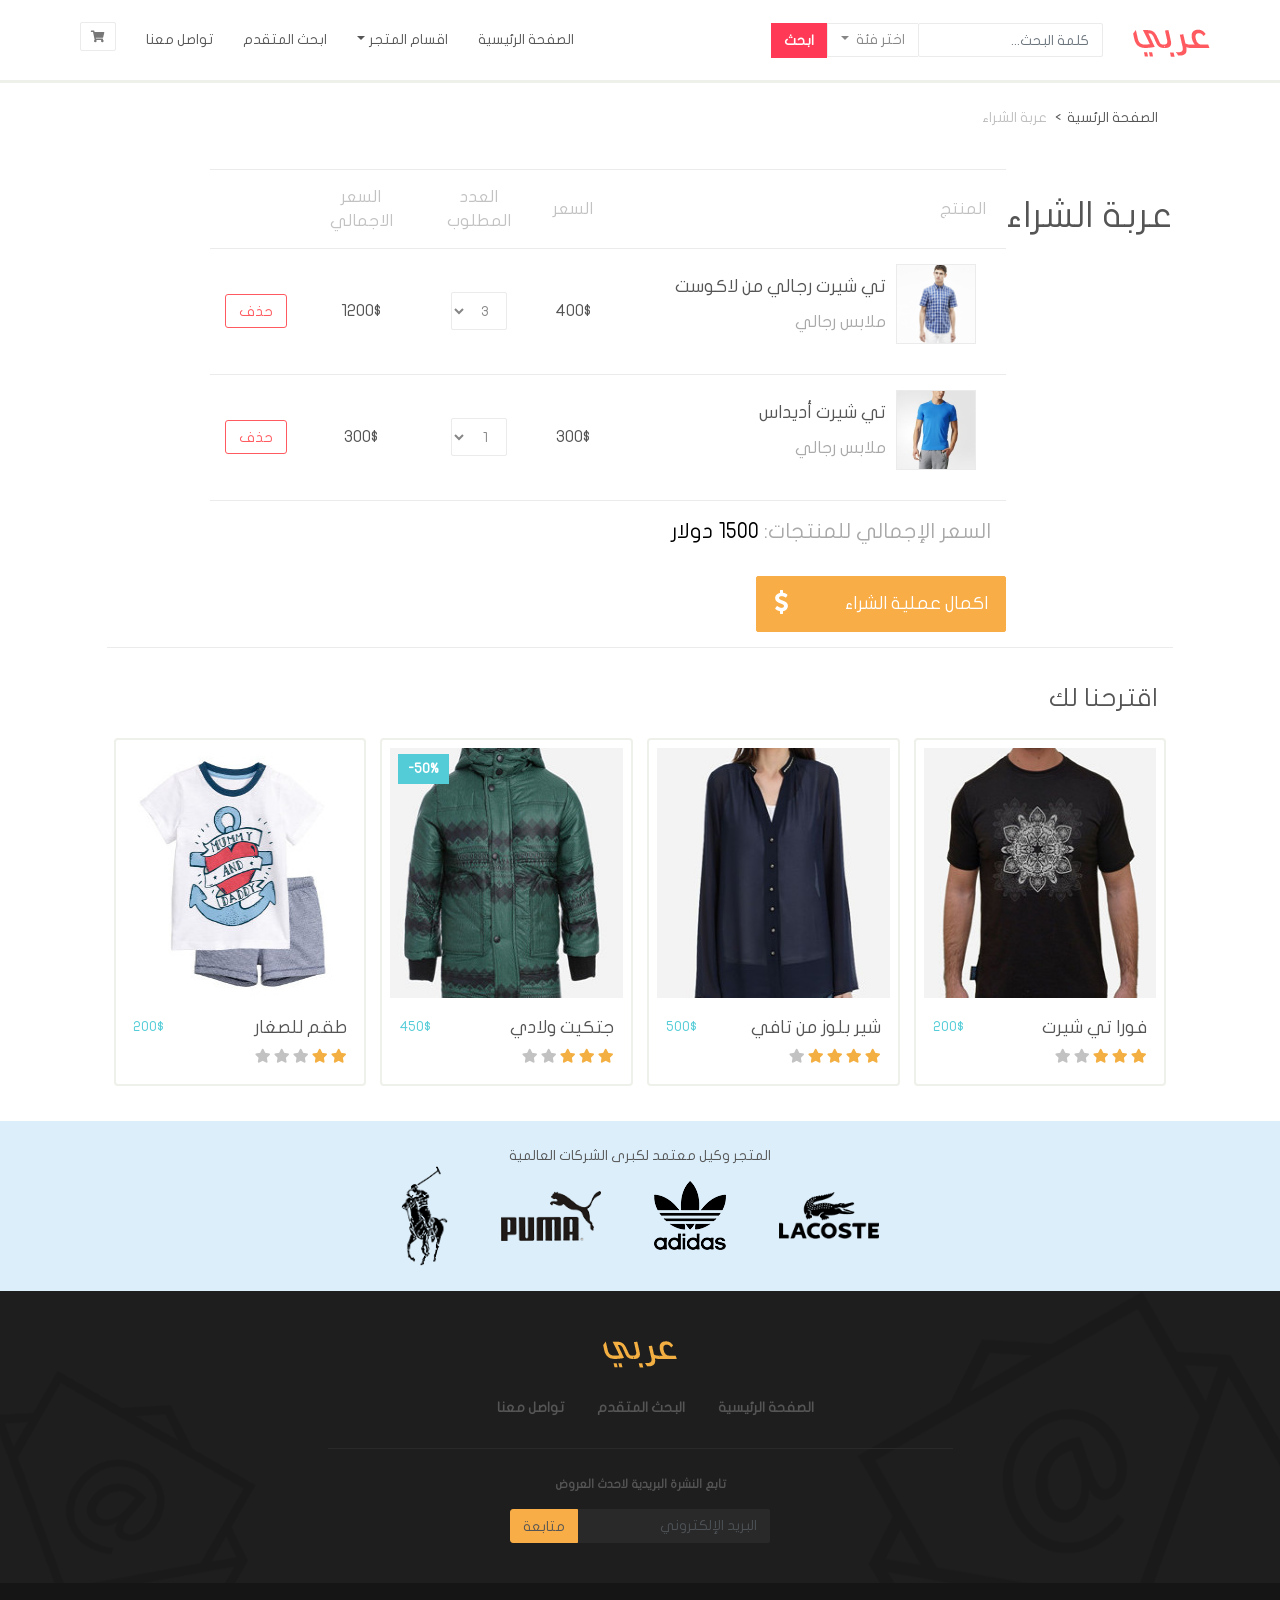
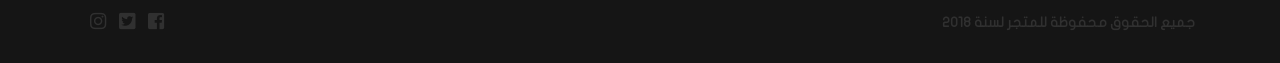
<file: checkout.html>
<!DOCTYPE html>
<html lang="ar" dir="rtl">
<head>
    <meta charset="UTF-8">
    <meta name="viewport" content="width=device-width, initial-scale=1.0">

    <link rel="stylesheet" href="css/bootstrap.css"><!--booststrap-->
    <link rel="stylesheet" href="css/all.css"><!--fontawesome-->
    <link rel="stylesheet" href="css/style.css"><!--my style-->
    <title>متجر عربي || عربة الشراء</title>
</head>
<body>
    <div class="container-fluid">
       <!--بداية الشريط العلوي-->
        <div class="row">
            <nav class="navbar navbar-expand-lg custom-navbar">
                <div class="container">
                    <div class="navbar-header">
                        <button class="collapsed navbar-toggler btn custom-btn btn-icon" data-toggle="collapse" data-target="#navbar-collapse-mnue">
                            <i class="fa fa-bars"></i>
                        </button>
                        <a href="" class="navbar-toggler btn custom-btn btn-icon collapsed">
                            <i class="fas fa-shopping-cart"></i>
                        </a>
                        <!--F logo-->
                        <a href="index.html" class="navbar-brand">
                            <img src="images/logo.png" alt="متجر عربي ">
                        </a>
                    </div>
                    <!--E logo-->

                    <!--بداية شريط البحث-->
                    <form action="" class="form-inline">
                        <input type="search" class="form-control custom-form-control" placeholder="كلمة البحث...">
                        <div class="dropdown categories">
                            <a href="#" class="nav-link dropdown-toggle custom-btn" role="button" data-toggle="dropdown" aria-expanded="false" id="navbarDropdown">
                                اختر فئة
                            </a>
                            <ul class="dropdown-menu custom-dropdown-meun">
                                <li>
                                    <div class="checkbox">
                                        <label for="">
                                            <input type="checkbox" name="search-category" value="men">
                                            رجالي
                                        </label>
                                    </div>
                                </li>
                                <li>
                                    <div class="checkbox">
                                        <label for="">
                                            <input type="checkbox" name="search-category" value="women">
                                            نسواني
                                        </label>
                                    </div>
                                </li>
                                <li>
                                    <div class="checkbox">
                                        <label for="">
                                            <input type="checkbox" name="search-category" value="kids">
                                            اطفال
                                        </label>
                                    </div>
                                </li>
                            </ul>
                        </div>
                        <button class="btn custom-btn-primary" type="submit">ابحث</button>
                    </form>
                    <!--نهاية شريط البحث-->

                    <!--بداية القائمة-->
                    <div class="collapse navbar-collapse" id="navbar-collapse-mnue">
                        <ul class="navbar-nav ml-auto">
                            <li class="nav-item">
                                <a href="index.html" class="nav-link">الصفحة الرئيسية</a>
                            </li>
                            <li class="nav-item dropdown">
                                <a href="" class="nav-link dropdown-toggle" id="navbar-dropdown" role="button" data-toggle="dropdown" aria-expanded="false"> اقسام المتجر</a>
                                <UL class="dropdown-menu custom-dropdown-meun">
                                    <li>
                                        <a href="" class="dropdown-item">رجالي</a>
                                    </li><li>
                                        <a href="" class="dropdown-item">نسواني</a>
                                    </li><li>
                                        <a href="" class="dropdown-item">اطفال</a>
                                    </li>
                                </UL>
                            </li>
                            <li class="nav-item">
                                <a href="search.html" class="nav-link">ابحث المتقدم</a>
                            </li>
                            <li class="nav-item">
                                <a href="contact.html" class="nav-link">تواصل معنا</a>
                            </li>
                            <li class="d-none d-lg-block">
                                <a href="checkout.html" id="btn-shopping-cart" class="btn custom-btn btn-icon" title="عربة الشراء" data-toggle="tooltip" data-placment="bottom">
                                    <i class="fas fa-shopping-cart"></i>
                                </a>
                            </li>
                        </ul>
                    </div>
                    <!--نهاية القائمة-->
                </div>
            </nav>
        </div>
        <!--نهاية الشريط العلوي-->

        <!---->
        <div class="row">
            <div class="col-12 col-lg-10 offset-lg-1">
                <!--عناصر التنقل الفرعية-->
                <ol  class="breadcrumb custom-breadcrumb">
                    <li>
                        <a href=".">الصفحة الرئسية</a>
                    </li>
                    <li class="active">
                        عربة الشراء
                    </li>
                </ol>
                <!--نهاية عناصر التنقل-->
                <div class="borders-between">
                    <!--عربة الشراء-->
                    <div class="row">
                        <h1 class="custom-heading table-title">عربة الشراء</h1>
                        <form action="" id="form-checkout">
                            <table class="custom-table">
                                <thead>
                                    <tr>
                                        <th>المنتج </th>
                                        <th>السعر </th>
                                        <th>العدد المطلوب</th>
                                        <th class="hide-on-small">السعر الاجمالي</th>
                                        <th></th>
                                    </tr>
                                </thead>
                                <tbody>
                                    <tr data-product-info data-product-price="400">
                                        <td>
                                            <div class="media custom-media">
                                                <div class="media-left d-none d-md-block">
                                                    <img class="media-object" src="./images/lacoste_1.jpg" alt="تي شيرت رجالي من لاكوست">
                                                </div>   
                                                <div class="media-body">
                                                    <h4>تي شيرت رجالي من لاكوست</h4>
                                                    <div class="custom-text-muted">ملابس رجالي</div>
                                                </div>
                                            </div>
                                        </td>
                                        <td>
                                            400$
                                        </td>
                                        <td>
                                            <select name="quantity" id="" class="form-control custom-form-control select-inline quantity" data-product-quantity>
                                                <option value="1">1</option>
                                                <option value="2">2</option>
                                                <option value="3" selected>3</option>
                                            </select>
                                        </td>
                                        <td class="total-price-for-product hide-on-small">
                                            1200$
                                        </td>
                                        <td>
                                            <button class="btn custom-btn btn-danger custom-btn-danger" data-remove-from-cart>
                                                <span class="d-none d-md-block">حذف</span>
                                                <span class="d-md-none d-sm-block">
                                                    <i class="far fa-trash-alt"></i>
                                                </span>
                                            </button>
                                        </td>
                                    </tr>
                                    <tr data-product-info data-product-price="300">
                                        <td>
                                            <div class="media custom-media">
                                                <div class="media-left d-none d-md-block">
                                                    <img class="media-object" src="./images/adidas_1.jpg" alt="تي شيرت أديداس">
                                                </div>   
                                                <div class="medai-body">
                                                    <h4>تي شيرت أديداس</h4>
                                                    <div class="custom-text-muted">ملابس رجالي</div>
                                                </div>
                                            </div>
                                        </td>
                                        <td>
                                            300$
                                        </td>
                                        <td>
                                            <select name="quantity" id="" class="form-control custom-form-control select-inline quantity" data-product-quantity>
                                                <option value="1" selected>1</option>
                                                <option value="2">2</option>
                                                <option value="3">3</option>
                                            </select>
                                        </td>
                                        <td class="total-price-for-product hide-on-small">
                                            300$
                                        </td>
                                        <td>
                                            <button class="btn custom-btn btn-danger custom-btn-danger" data-remove-from-cart>
                                                <span class="d-none d-md-block">حذف</span>
                                                <span class="d-md-none d-sm-block">
                                                    <i class="far fa-trash-alt"></i>
                                                </span>
                                            </button>
                                        </td>
                                    </tr>
                                </tbody>
                                <tfoot>
                                    <tr>
                                        <td colspan="5" class="total-price">
                                            <span class="custom-text-muted">
                                                <span class="custom-text-muted">
                                                    السعر الإجمالي للمنتجات:
                                                </span>
                                                <span id="total-price-for-all-products">1500</span>
                                                دولار
                                            </span>
                                        </td>
                                    </tr>
                                </tfoot>
                            </table>
                            <button type="submit" class="btn custom-btn btn-primary custom-btn-primary2 custom-btn-with-icon btn-lg" data-Complete>
                                <span class="clearfix">
                                    <span class="float-left">
                                        اكمال عملية الشراء
                                    </span>
                                    <span class="float-right">
                                        <i class="fa fa-dollar-sign fa-lg"></i>
                                    </span>
                                </span>
                            </button>
                        </form>
                    </div>

                    <!--اقترحنا لك-->
                    <div class="row suggestions">
                        <h3 class="custom-heading col-sm-12">اقترحنا لك</h3>
                        <!--1بداية منتج-->
                        <div class="col-lg-3 col-md-4">
                            <div class="card custom-thumbnail">
                                <div class="overlay">
                                    <button class="btn btn-secondary custom-btn add-to-card-btn" data-add-to-card="">
                                        اضافة الى العربة
                                        <i class="fas fa-cart-plus"></i>
                                    </button>
                                </div>
                                <img src="./images/most_sold_2.jpg" alt="فلورا تي شيرت">
                                <div class="card-body">
                                    <div class="clearfix">
                                        <h4 class="float-left">
                                            فورا تي شيرت
                                        </h4>
                                        <div class="price float-right">
                                            200$
                                        </div>
                                    </div>
                                    <div class="clearfix">
                                        <div class="rating float-left">
                                            <i class="fas fa-star active"></i>
                                            <i class="fas fa-star active"></i>
                                            <i class="fas fa-star active"></i>
                                            <i class="fas fa-star"></i>
                                            <i class="fas fa-star"></i>
                                        </div>
                                        <button class="float-right btn btn-default custom-btn add-to-card-btn d-block d-lg-none">
                                            اضافة للعربة
                                            <i class="fas fa-cart-plus"></i>
                                        </button>
                                    </div>
                                </div>
                            </div>
                        </div>
                        <!--1نهاية منتج-->

                        <!--2بداية منتج-->
                        <div class="col-lg-3 col-md-4">
                            <div class="card custom-thumbnail">
                                <div class="overlay">
                                    <button class="btn btn-secondary custom-btn add-to-card-btn" data-add-to-card="">
                                        اضافة الى العربة
                                        <i class="fas fa-cart-plus"></i>
                                    </button>
                                </div>
                                <img src="images/most_sold_1.jpg" alt="شير بلوز من نافي">
                                <div class="card-body">
                                    <div class="clearfix">
                                        <h4 class="float-left">
                                        شير بلوز من تافي
                                        </h4>
                                        <div class="price float-right">
                                            500$
                                        </div>
                                    </div>
                                    <div class="clearfix">
                                        <div class="rating float-left">
                                            <i class="fas fa-star active"></i>
                                            <i class="fas fa-star active"></i>
                                            <i class="fas fa-star active"></i>
                                            <i class="fas fa-star active"></i>
                                            <i class="fas fa-star"></i>
                                        </div>
                                        <button class="float-right btn btn-default custom-btn add-to-card-btn d-block d-lg-none">
                                            اضافة للعربة
                                            <i class="fas fa-cart-plus"></i>
                                        </button>
                                    </div>
                                </div>
                            </div>
                        </div>
                        <!--2نهاية منتج-->

                        <!--3بداية منتج-->
                        <div class="col-lg-3 col-md-4">
                            <div class="card custom-thumbnail">
                                <div class="sale">50%</div>
                                <div class="overlay">
                                    <button class="btn btn-secondary custom-btn add-to-card-btn" data-add-to-card="">
                                        اضافة الى العربة
                                        <i class="fas fa-cart-plus"></i>
                                    </button>
                                </div>
                                <img src="images/most_sold_3.jpg" alt="جاكت أولادي">
                                <div class="card-body">
                                    <div class="clearfix">
                                        <h4 class="float-left">
                                            جتكيت ولادي
                                        </h4>
                                        <div class="price float-right">
                                            450$
                                        </div>
                                    </div>
                                    <div class="clearfix">
                                        <div class="rating float-left">
                                            <i class="fas fa-star active"></i>
                                            <i class="fas fa-star active"></i>
                                            <i class="fas fa-star active"></i>
                                            <i class="fas fa-star"></i>
                                            <i class="fas fa-star"></i>
                                        </div>
                                        <button class="float-right btn btn-default custom-btn add-to-card-btn d-block d-lg-none">
                                            اضافة للعربة
                                            <i class="fas fa-cart-plus"></i>
                                        </button>
                                    </div>
                                </div>
                            </div>
                        </div>
                        <!--3نهاية منتج-->

                        <!--4بداية منتج-->
                        <div class="col-lg-3 col-md-4 d-none d-lg-block">
                            <div class="card custom-thumbnail">
                                <div class="overlay">
                                    <button class="btn btn-secondary custom-btn add-to-card-btn" data-add-to-card="">
                                        اضافة الى العربة
                                        <i class="fas fa-cart-plus"></i>
                                    </button>
                                </div>
                                <img src="images/hm_3.jpg" alt="طقم للصغار">
                                <div class="card-body">
                                    <div class="clearfix">
                                        <h4 class="float-left">
                                            طقم للصغار
                                        </h4>
                                        <div class="price float-right">
                                            200$
                                        </div>
                                    </div>
                                    <div class="clearfix">
                                        <div class="rating float-left">
                                            <i class="fas fa-star active"></i>
                                            <i class="fas fa-star active"></i>
                                            <i class="fas fa-star"></i>
                                            <i class="fas fa-star"></i>
                                            <i class="fas fa-star"></i>
                                        </div>
                                        <button class="float-right btn btn-default custom-btn add-to-card-btn d-block d-lg-none">
                                            اضافة للعربة
                                            <i class="fas fa-cart-plus"></i>
                                        </button>
                                    </div>
                                </div>
                            </div>
                        </div>
                        <!--4نهاية منتج-->
                    </div>
                </div>
            </div>
        </div>
        <!---->

        <!--بداية قسم تزيل الصفحة-->
        <div class="row" id="footer">
            <div class="col-12 text-center" id="brand-logoes">
                <span>المتجر وكيل معتمد لكبرى الشركات العالمية</span>
                <div class="img-contener">
                    <img src="./images/lacoste.png" alt="lacost-logo">
                    <img src="./images/adidas.png" alt="adidas-logo">
                    <img src="./images/puma.png" alt="puma-logo">
                    <img src="./images/polo.png" alt="polo-logo">
                </div>
            </div>
            <div id="footer-nav">
                <div class="container-fluid text-center">
                    <div class="footer-logo">
                        <a href=".">
                            <img src="./images/logo_footer.png" alt="logo-araby">
                        </a>
                    </div>
                    <div class="col-12 d-none d-md-block" id="footer-nav-links">
                        <a href="index.html">الصفحة الرئيسية</a>
                        <a href="search.html">البحث المتقدم</a>
                        <a href="contact.html">تواصل معنا</a>
                    </div>
                    <div id="newsletter" class="col-md-6 offset-md-3 col-12">
                        <form action="" class="form">
                            <label for="footer-eamail">
                                تابع النشرة البريدية لاحدث العروض
                            </label>
                            <br>
                            <div class="input-group">
                                <input id="footer-email" class="form-control custom-form-control" 
                                type="email" placeholder="البريد الإلكتروني" name="email" required>
                                <div class="input-group-btn">
                                    <button type="submit" class="btn btn-primary custom-btn  custom-btn-primary2">
                                       متابعة
                                    </button>
                                </div>
                            </div>                        
                        </form>
                    </div>
                </div>
            </div>
            <div class="col-12" id="footer-copyright-social">
                <div class="container">
                    <div class="clearfix">
                        <div id="copyright" class="copyright float-left">
                            جميع الحقوق محفوظة للمتجر لسنة 2018
                        </div>
                        <div id="social-icons" class="float-right">
                            <a href="https://ar-ar.facebook.com/">
                                <i class="fab fa-facebook-square fa-lg"></i>
                            </a>
                            <a href="https://twitter.com/login?lang=ar">
                                <i class="fab fa-twitter-square fa-lg"></i>
                            </a>
                            <a href="https://www.instagram.com/">
                                <i class="fab fa-instagram fa-lg"></i>
                            </a>    
                        
                        </div>
                    </div>
                </div>
            </div>
        </div>

    </div>
</body>
<script src="js/jquery-slim.min.js"></script><!--JQuery-->
<script src="js/popper.min.js"></script><!--popper-->
<script src="js/bootstrap.js"></script><!--bootstrap-->
<script src="./js/script.js"></script><!--my script-->
</html>
</file>
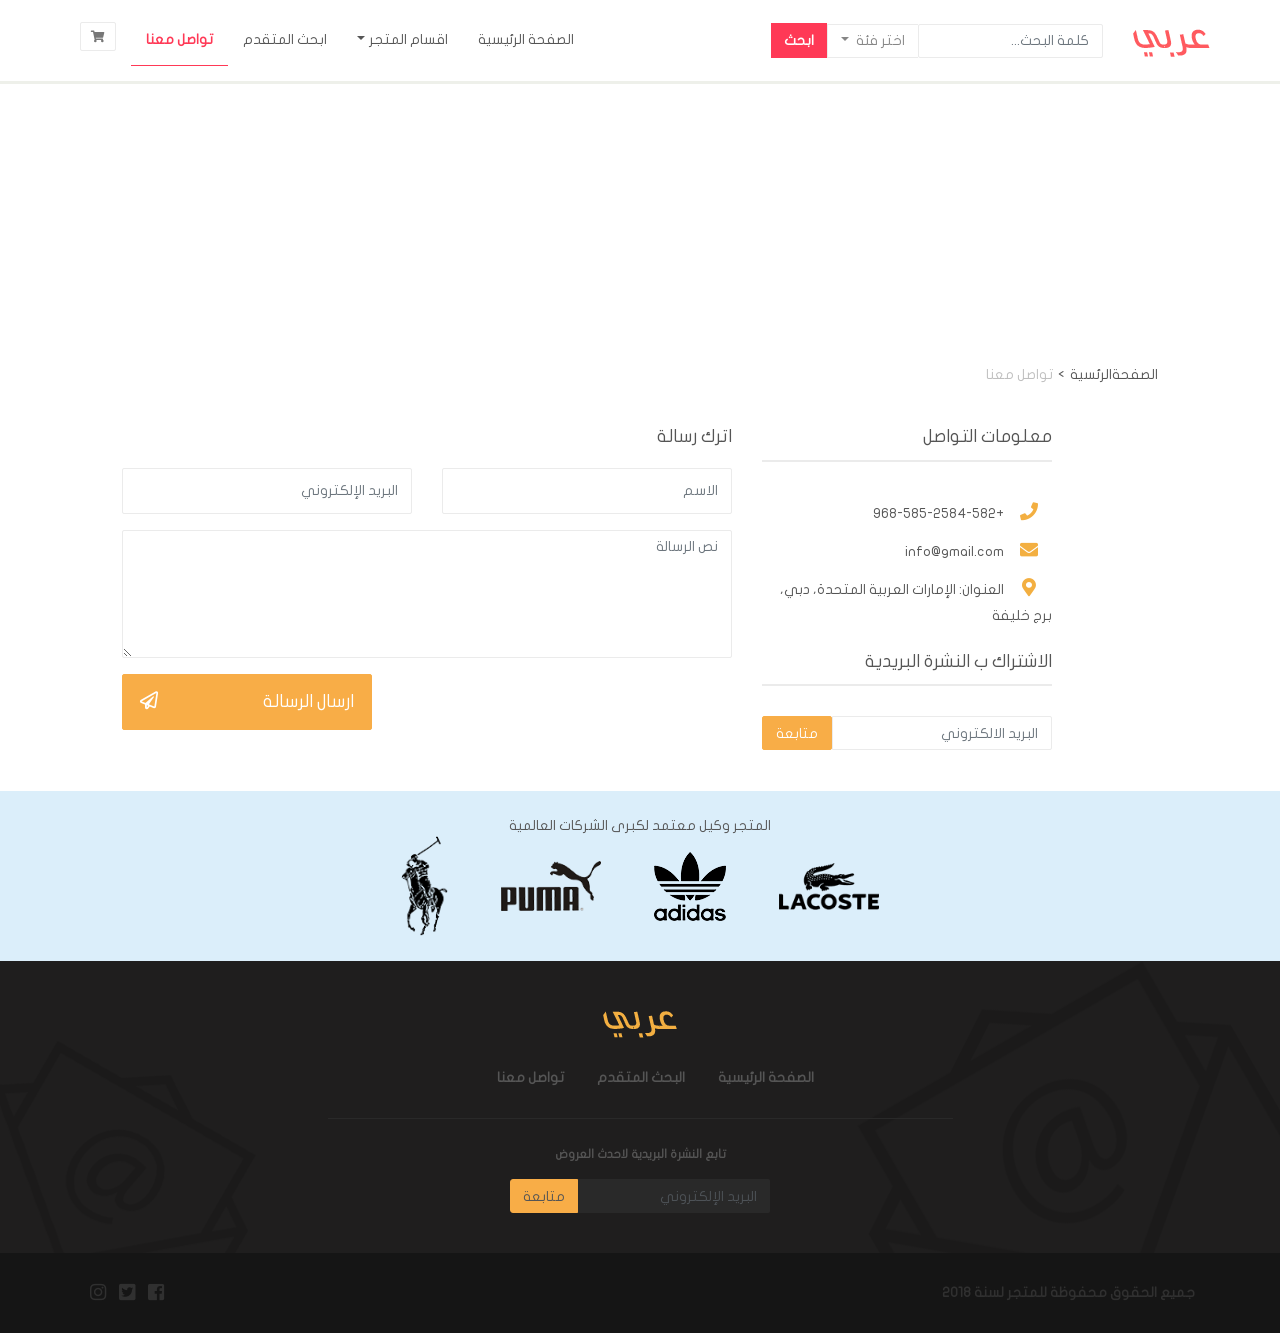
<file: contact.html>
<!DOCTYPE html>
<html lang="ar" dir="rtl">
<head>
    <meta charset="UTF-8">
    <meta name="viewport" content="width=device-width, initial-scale=1.0">

    <link rel="stylesheet" href="css/bootstrap.css"><!--booststrap-->
    <link rel="stylesheet" href="css/all.css"><!--fontawesome-->
    <link rel="stylesheet" href="./css/jquery-ui.css"><!--JQ_UL-->
    <link rel="stylesheet" href="css/style.css"><!--my style-->
    <title>متجر عربي ||تواصل معنا</title>
</head>
<body>
    <div class="container-fluid">
       <!--بداية الشريط العلوي-->
        <div class="row">
            <nav class="navbar navbar-expand-lg custom-navbar">
                <div class="container">
                    <div class="navbar-header">
                        <button class="collapsed navbar-toggler btn custom-btn btn-icon" data-toggle="collapse" data-target="#navbar-collapse-mnue">
                            <i class="fa fa-bars"></i>
                        </button>
                        <a href="" class="navbar-toggler btn custom-btn btn-icon collapsed">
                            <i class="fas fa-shopping-cart"></i>
                        </a>
                        <!--F logo-->
                        <a href="index.html" class="navbar-brand">
                            <img src="images/logo.png" alt="متجر عربي ">
                        </a>
                    </div>
                    <!--E logo-->

                    <!--بداية شريط البحث-->
                    <form action="" class="form-inline">
                        <input type="search" class="form-control custom-form-control" placeholder="كلمة البحث...">
                        <div class="dropdown categories">
                            <a href="#" class="nav-link dropdown-toggle custom-btn" role="button" data-toggle="dropdown" aria-expanded="false" id="navbarDropdown">
                                اختر فئة
                            </a>
                            <ul class="dropdown-menu custom-dropdown-meun">
                                <li>
                                    <div class="checkbox">
                                        <label for="">
                                            <input type="checkbox" name="search-category" value="men">
                                            رجالي
                                        </label>
                                    </div>
                                </li>
                                <li>
                                    <div class="checkbox">
                                        <label for="">
                                            <input type="checkbox" name="search-category" value="women">
                                            نسواني
                                        </label>
                                    </div>
                                </li>
                                <li>
                                    <div class="checkbox">
                                        <label for="">
                                            <input type="checkbox" name="search-category" value="kids">
                                            اطفال
                                        </label>
                                    </div>
                                </li>
                            </ul>
                        </div>
                        <button class="btn custom-btn-primary" type="submit">ابحث</button>
                    </form>
                    <!--نهاية شريط البحث-->

                    <!--بداية القائمة-->
                    <div class="collapse navbar-collapse" id="navbar-collapse-mnue">
                        <ul class="navbar-nav ml-auto">
                            <li class="nav-item">
                                <a href="index.html" class="nav-link">الصفحة الرئيسية</a>
                            </li>
                            <li class="nav-item dropdown">
                                <a href="" class="nav-link dropdown-toggle" id="navbar-dropdown" role="button" data-toggle="dropdown" aria-expanded="false"> اقسام المتجر</a>
                                <UL class="dropdown-menu custom-dropdown-meun">
                                    <li>
                                        <a href="" class="dropdown-item">رجالي</a>
                                    </li><li>
                                        <a href="" class="dropdown-item">نسواني</a>
                                    </li><li>
                                        <a href="" class="dropdown-item">اطفال</a>
                                    </li>
                                </UL>
                            </li>
                            <li class="nav-item">
                                <a href="search.html" class="nav-link">ابحث المتقدم</a>
                            </li>
                            <li class="nav-item active">
                                <a href="." class="nav-link">تواصل معنا</a>
                            </li>
                            <li class="d-none d-lg-block">
                                <a href="checkout.html" id="btn-shopping-cart" class="btn custom-btn btn-icon" title="عربة الشراء" data-toggle="tooltip" data-placment="bottom">
                                    <i class="fas fa-shopping-cart"></i>
                                </a>
                            </li>
                        </ul>
                    </div>
                    <!--نهاية القائمة-->
                </div>
            </nav>
        </div>
        <!--نهاية الشريط العلوي-->

        <!--الخريطة-->
        <div class="row">
            <div class="col-12" id="map">
                <iframe src="https://www.google.com/maps/embed?pb=!1m18!1m12!1m3!1d507453.562843469!2d55.17744528625177!3d25.22711237117029!2m3!1f0!2f0!3f0!3m2!1i1024!2i768!4f13.1!3m3!1m2!1s0x3e5f434409a6abc5%3A0x33acfe7a9a726c38!2z2KjYsdisINiu2YTZitmB2Kk!5e0!3m2!1sar!2sjo!4v1590951640260!5m2!1sar!2sjo" width="100%" height="250" frameborder="0" style="border:0;width : 100%" allowfullscreen="" aria-hidden="false" tabindex="0"></iframe>
            </div>
        </div>

        <div class="row">
            <div class="col-lg-10 col-12 offset-lg-1">
                 <!--عناصر التنقل الفرعية-->
                 <ol class="breadcrumb custom-breadcrumb">
                    <li><a href=".">الصفحةالرئسية</a></li>
                    <li class="active">تواصل معنا</li>
                </ol>
                <!-- نهاية عناصر التنقل الفرعية-->
            </div>
        </div>

        <div class="row" id="contact-option">
            <div class="col-lg-3 offset-lg-2 col-12">
                <h4 class="heading-with-border-bottom">معلومات التواصل</h4>
                <div id="contact-info">
                    <div>
                        <i class="fas fa-phone"></i>
                        +968-585-2584-582
                    </div>
                    <div>
                        <i class="fas fa-envelope"></i>
                        info@gmail.com
                    </div>
                    <div>
                        <i class="fas fa-map-marker-alt"></i>
                        العنوان: الإمارات العربية المتحدة، دبي، برج خليفة
                    </div>
                </div>

                <!--قسم الاشتراك ب النشرة البريدية-->
                <h4 class="heading-with-border-bottom">الاشتراك ب النشرة البريدية</h4>
                <form action="" class="form" id="form-subsrciption">
                    <div class="form-group">
                        <div class="input-group">
                            <input type="email" placeholder="البريد الالكتروني" class="form-control custom-form-control">
                            <div class="input-group-btn"><button class="btn custom-btn btn-primary custom-btn-primary2">متابعة</button></div>
                        </div>
                    </div>
                </form>



            </div>
            <div class="col-lg-6 col-12">
                <h4>اترك رسالة</h4>
                <form action="" class="form row">
                    <div class="col-md-6 form-group">
                        <input type="text" class="form-control input-lg custom-input-lg custom-form-control" name="name" placeholder="الاسم">
                    </div>
                    <div class="col-md-6 form-group">
                        <input type="email" class="form-control input-lg custom-input-lg custom-form-control" name="email" placeholder="البريد الإلكتروني">  
                    </div>
                    <div class="col-12 form-group">
                        <textarea name="masege" id="" cols="30" rows="10" class="form-control input-lg custom-input-lg custom-form-control" placeholder="نص الرسالة"></textarea>
                    </div>
                    <div class="col-12 form-group">
                        <div class="float-right">
                            <button type="submit" class="btn btn-primary custom-btn custom-btn-primary2 custom-btn-with-icon">
                                <span class="float-left">ارسال الرسالة</span>
                                <span class="float-right">
                                    <span class="far fa-paper-plane"></span>
                                </span>
                            </button>
                        </div>
                    </div>
                </form>
            </div>
        </div>



        <!--بداية قسم تزيل الصفحة-->
        <div class="row" id="footer">
            <div class="col-12 text-center" id="brand-logoes">
                <span>المتجر وكيل معتمد لكبرى الشركات العالمية</span>
                <div class="img-contener">
                    <img src="./images/lacoste.png" alt="lacost-logo">
                    <img src="./images/adidas.png" alt="adidas-logo">
                    <img src="./images/puma.png" alt="puma-logo">
                    <img src="./images/polo.png" alt="polo-logo">
                </div>
            </div>
            <div id="footer-nav">
                <div class="container-fluid text-center">
                    <div class="footer-logo">
                        <a href=".">
                            <img src="./images/logo_footer.png" alt="logo-araby">
                        </a>
                    </div>
                    <div class="col-12 d-none d-md-block" id="footer-nav-links">
                        <a href="index.html">الصفحة الرئيسية</a>
                        <a href="search.html">البحث المتقدم</a>
                        <a href=".">تواصل معنا</a>
                    </div>
                    <div id="newsletter" class="col-md-6 offset-md-3 col-12">
                        <form action="" class="form">
                            <label for="footer-eamail">
                                تابع النشرة البريدية لاحدث العروض
                            </label>
                            <br>
                            <div class="input-group">
                                <input id="footer-email" class="form-control custom-form-control" 
                                type="email" placeholder="البريد الإلكتروني" name="email" required>
                                <div class="input-group-btn">
                                    <button type="submit" class="btn btn-primary custom-btn  custom-btn-primary2">
                                       متابعة
                                    </button>
                                </div>
                            </div>                        
                        </form>
                    </div>
                </div>
            </div>
            <div class="col-12" id="footer-copyright-social">
                <div class="container">
                    <div class="clearfix">
                        <div id="copyright" class="copyright float-left">
                            جميع الحقوق محفوظة للمتجر لسنة 2018
                        </div>
                        <div id="social-icons" class="float-right">
                            <a href="https://ar-ar.facebook.com/">
                                <i class="fab fa-facebook-square fa-lg"></i>
                            </a>
                            <a href="https://twitter.com/login?lang=ar">
                                <i class="fab fa-twitter-square fa-lg"></i>
                            </a>
                            <a href="https://www.instagram.com/">
                                <i class="fab fa-instagram fa-lg"></i>
                            </a>    
                        
                        </div>
                    </div>
                </div>
            </div>
        </div>

    </div>
</body>
    <script src="js/jquery-slim.min.js"></script><!--JQuery-->
    <script src="js/popper.min.js"></script><!--popper-->
    <script src="js/bootstrap.js"></script><!--bootstrap-->
    <script src="./js/jquery-ui.js"></script><!--JQ_UL-->
    <script src="./js/jquery-1.12.4.js"></script><!--JQ_UL-->
    <script src="./js/script.js"></script><!--my script-->
</html>
</file>
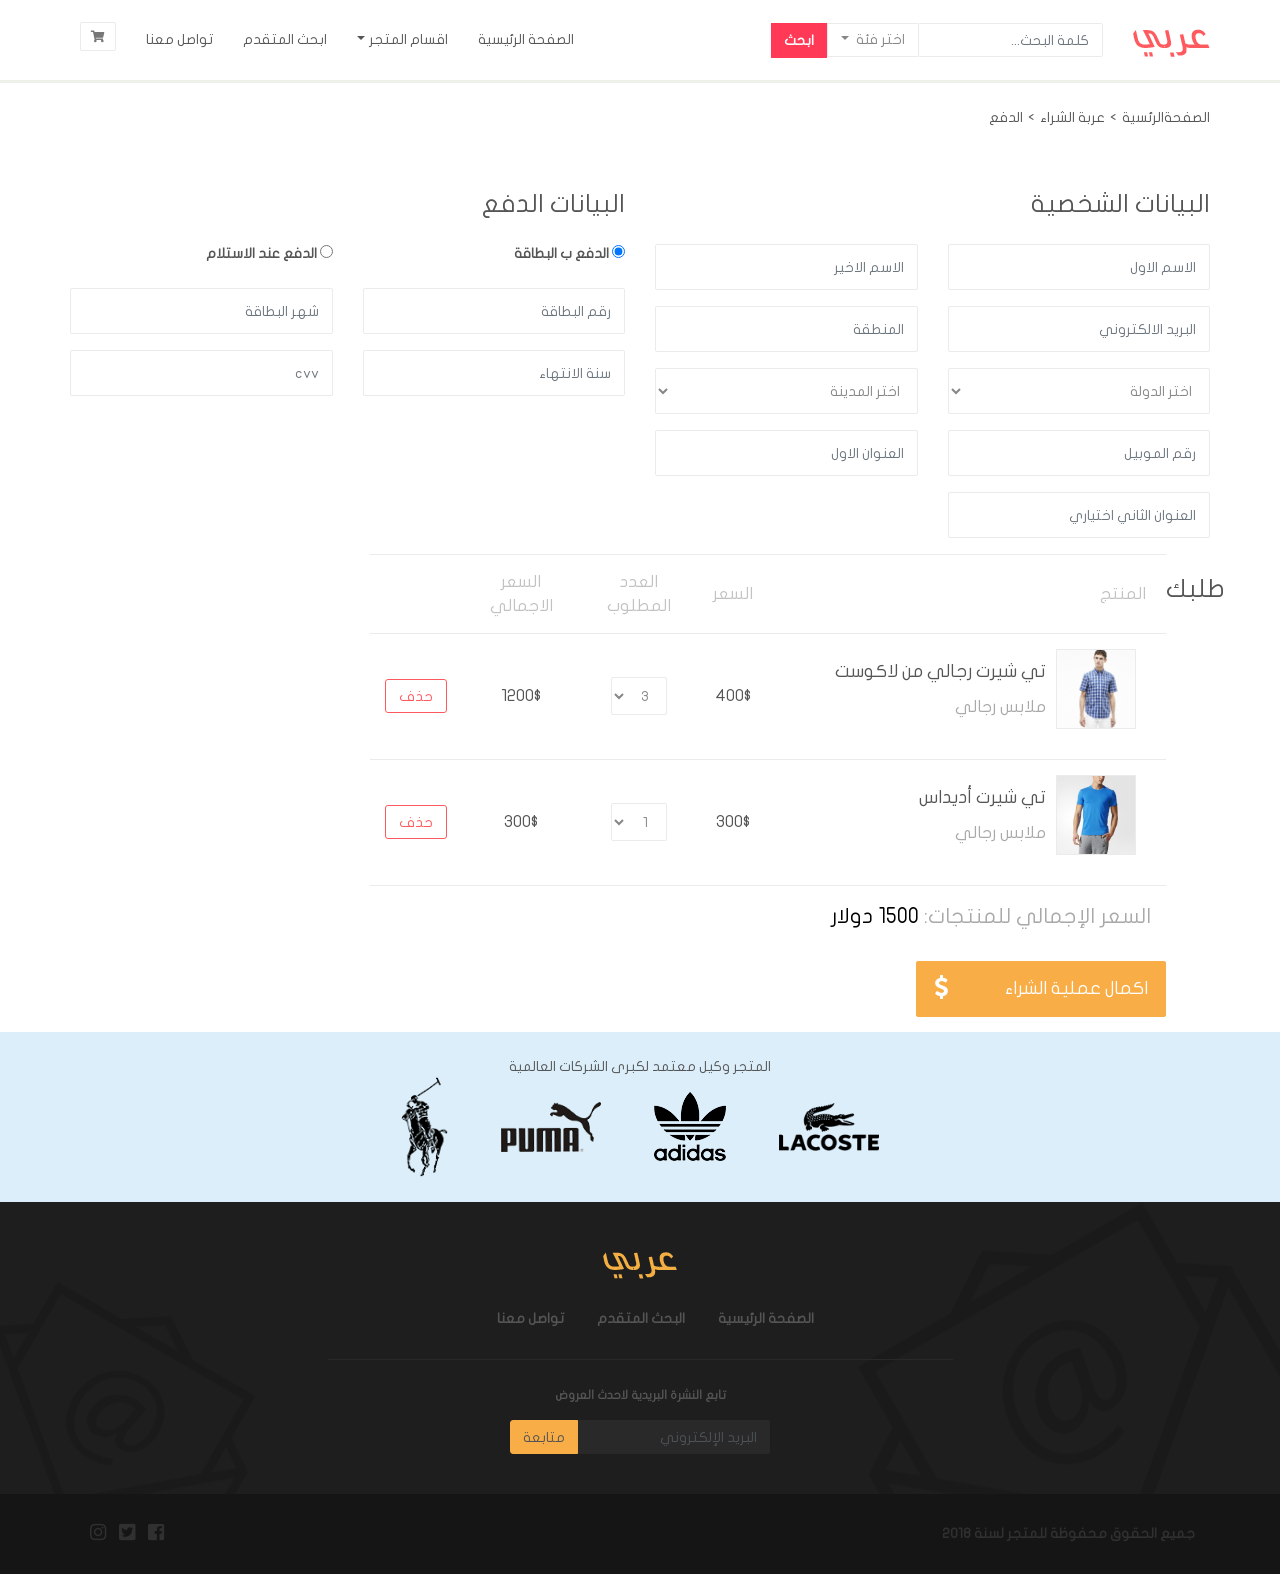
<file: payment.html>
<!DOCTYPE html>
<html lang="ar" dir="rtl">
<head>
    <meta charset="UTF-8">
    <meta name="viewport" content="width=device-width, initial-scale=1.0">

    <link rel="stylesheet" href="css/bootstrap.css"><!--booststrap-->
    <link rel="stylesheet" href="css/all.css"><!--fontawesome-->
    <link rel="stylesheet" href="css/style.css"><!--my style-->
    <title>متجر عربي ||الدفع</title>
</head>
<body>
    <div class="container-fluid">
       <!--بداية الشريط العلوي-->
        <div class="row">
            <nav class="navbar navbar-expand-lg custom-navbar">
                <div class="container">
                    <div class="navbar-header">
                        <button class="collapsed navbar-toggler btn custom-btn btn-icon" data-toggle="collapse" data-target="#navbar-collapse-mnue">
                            <i class="fa fa-bars"></i>
                        </button>
                        <a href="" class="navbar-toggler btn custom-btn btn-icon collapsed">
                            <i class="fas fa-shopping-cart"></i>
                        </a>
                        <!--F logo-->
                        <a href="index.html" class="navbar-brand">
                            <img src="images/logo.png" alt="متجر عربي ">
                        </a>
                    </div>
                    <!--E logo-->

                    <!--بداية شريط البحث-->
                    <form action="" class="form-inline">
                        <input type="search" class="form-control custom-form-control" placeholder="كلمة البحث...">
                        <div class="dropdown categories">
                            <a href="#" class="nav-link dropdown-toggle custom-btn" role="button" data-toggle="dropdown" aria-expanded="false" id="navbarDropdown">
                                اختر فئة
                            </a>
                            <ul class="dropdown-menu custom-dropdown-meun">
                                <li>
                                    <div class="checkbox">
                                        <label for="">
                                            <input type="checkbox" name="search-category" value="men">
                                            رجالي
                                        </label>
                                    </div>
                                </li>
                                <li>
                                    <div class="checkbox">
                                        <label for="">
                                            <input type="checkbox" name="search-category" value="women">
                                            نسواني
                                        </label>
                                    </div>
                                </li>
                                <li>
                                    <div class="checkbox">
                                        <label for="">
                                            <input type="checkbox" name="search-category" value="kids">
                                            اطفال
                                        </label>
                                    </div>
                                </li>
                            </ul>
                        </div>
                        <button class="btn custom-btn-primary" type="submit">ابحث</button>
                    </form>
                    <!--نهاية شريط البحث-->

                    <!--بداية القائمة-->
                    <div class="collapse navbar-collapse" id="navbar-collapse-mnue">
                        <ul class="navbar-nav ml-auto">
                            <li class="nav-item">
                                <a href="index.html" class="nav-link">الصفحة الرئيسية</a>
                            </li>
                            <li class="nav-item dropdown">
                                <a href="" class="nav-link dropdown-toggle" id="navbar-dropdown" role="button" data-toggle="dropdown" aria-expanded="false"> اقسام المتجر</a>
                                <UL class="dropdown-menu custom-dropdown-meun">
                                    <li>
                                        <a href="" class="dropdown-item">رجالي</a>
                                    </li><li>
                                        <a href="" class="dropdown-item">نسواني</a>
                                    </li><li>
                                        <a href="" class="dropdown-item">اطفال</a>
                                    </li>
                                </UL>
                            </li>
                            <li class="nav-item">
                                <a href="search.html" class="nav-link">ابحث المتقدم</a>
                            </li>
                            <li class="nav-item">
                                <a href="contact.html" class="nav-link">تواصل معنا</a>
                            </li>
                            <li class="d-none d-lg-block">
                                <a href="checkout.html" id="btn-shopping-cart" class="btn custom-btn btn-icon" title="عربة الشراء" data-toggle="tooltip" data-placment="bottom">
                                    <i class="fas fa-shopping-cart"></i>
                                </a>
                            </li>
                        </ul>
                    </div>
                    <!--نهاية القائمة-->
                </div>
            </nav>
        </div>
        <!--نهاية الشريط العلوي-->

        <div class="container">
            <div class="row">
                <!--عناصر التنقل الفرعية-->
                <ol class="breadcrumb custom-breadcrumb">
                    <li><a href=".">الصفحةالرئسية</a></li>
                    <li><a href="checkout.html">عربة الشراء</a></li>
                    <li>الدفع</li>
                </ol>
                <!-- نهاية عناصر التنقل الفرعية-->

                <!--نموزج الدفع-->
                <form action="" id="form-checkout">
                    <div class="row">
                        <!--البيانات الشخصية-->
                        <div class="col-12 col-lg-6">
                            <h3 class="custom-heading">البيانات الشخصية</h3>
                            <div class="row">
                                <div class="col-md-6 form-group">
                                    <input type="text" class="form-control custom-form-control input-lg custom-input-lg" name="First_Name" placeholder="الاسم الاول" required>
                                </div>
                                <div class="col-md-6 form-group">
                                    <input type="text" class="form-control custom-form-control input-lg custom-input-lg" name="last_Name" placeholder="الاسم الاخير" required>
                                </div>
                                <div class="col-md-6 form-group">
                                    <input type="email" class="form-control custom-form-control input-lg custom-input-lg" name="Email" placeholder="البريد الالكتروني" required>
                                </div>
                                <div class="col-md-6 form-group">
                                    <input type="text" class="form-control custom-form-control input-lg custom-input-lg" name="area" placeholder="المنطقة" required>
                                </div>
                                <div class="col-md-6 form-group">
                                    <select type="text" class="form-control custom-form-control input-lg custom-input-lg" name="country" placeholder="اختر الدولة" required>
                                        <option value="" disabled selected>اختر الدولة</option>
                                        <option value="sa">السعودية</option>
                                        <option value="eg">مصر</option>
                                        <option value="jo">الاردن</option>
                                        <option value="sy">سوريا</option>
                                    
                                    </select>
                                </div>
                                <div class="col-md-6 form-group">
                                    <select type="text" class="form-control custom-form-control input-lg custom-input-lg" name="city" placeholder="اختر المدينة" required>
                                        <option value="" disabled selected>اختر المدينة</option>
                                    </select>
                                </div>
                                <div class="col-md-6 form-group">
                                    <input type="text" class="form-control custom-form-control input-lg custom-input-lg" name="" placeholder="رقم الموبيل" required>
                                </div>
                                <div class="col-md-6 form-group">
                                    <input type="text" class="form-control custom-form-control input-lg custom-input-lg" name="" placeholder="العنوان الاول" required>
                                </div>
                                <div class="col-md-6 form-group">
                                    <input type="text" class="form-control custom-form-control input-lg custom-input-lg" name="" placeholder="العنوان الثاني اختياري">
                                </div>
                            </div>
                        </div>

                        <!--البيانات الدفع-->
                        <div class="col-12 col-lg-6">
                            <h3 class="custom-heading">البيانات الدفع</h3>
                            <div class="row">
                                <div class="form-group col-md-6">
                                    <label for="" class="font-weight-bold">
                                        <input type="radio" name="payment-method" id="" value="creadit_card" checked>
                                        الدفع ب البطاقة
                                    </label>
                                </div>
                                <div class="form-group col-md-6">
                                    <label for=""class="font-weight-bold">
                                        <input type="radio" name="payment-method" id="" value="on_delivery">
                                       الدفع عند الاستلام
                                    </label>
                                </div>
                            </div>
                            <!--بيانات بطاقة الاتمان-->
                            <div class="row" id="creadit-card-info">
                                <div class="form-group col-md-6">
                                    <input type="text" class="form-control custom-form-control input-lg custom-input-lg" name="creadit_card_number" placeholder="رقم البطاقة" required>
                                </div>
                                <div class="form-group col-md-6">
                                    <input type="number" class="form-control custom-form-control input-lg custom-input-lg" name="creadit_card_expiration-month"  min="1" max="12" placeholder="شهر البطاقة" required>
                                </div>
                                <div class="form-group col-md-6">
                                    <input type="number" class="form-control custom-form-control input-lg custom-input-lg" name="creadit_card_expiration-year"  min="2020" max="2030" placeholder="سنة الانتهاء" required>
                                </div>
                                <div class="form-group col-md-6">
                                    <input type="number" class="form-control custom-form-control input-lg custom-input-lg" name="creadit_card_cvv" placeholder="cvv" required>
                                </div>
                            </div>
                            <!--نهاية بيانات بطاقة الاتمان-->
                        </div>
                    </div>
                </form>

                <!--عربة الشراء-->
                <div class="row">
                    <h3 class="custom-heading table-title">طلبك</h3>
                    <form action="" id="form-checkout">
                        <table class="custom-table">
                            <thead>
                                <tr>
                                    <th>المنتج </th>
                                    <th>السعر </th>
                                    <th>العدد المطلوب</th>
                                    <th class="hide-on-small">السعر الاجمالي</th>
                                    <th></th>
                                </tr>
                            </thead>
                            <tbody>
                                <tr data-product-info data-product-price="400">
                                    <td>
                                        <div class="media custom-media">
                                            <div class="media-left d-none d-md-block">
                                                <img class="media-object" src="./images/lacoste_1.jpg" alt="تي شيرت رجالي من لاكوست">
                                            </div>   
                                            <div class="media-body">
                                                <h4>تي شيرت رجالي من لاكوست</h4>
                                                <div class="custom-text-muted">ملابس رجالي</div>
                                            </div>
                                        </div>
                                    </td>
                                    <td>
                                        400$
                                    </td>
                                    <td>
                                        <select name="quantity" id="" class="form-control custom-form-control select-inline quantity" data-product-quantity>
                                            <option value="1">1</option>
                                            <option value="2">2</option>
                                            <option value="3" selected>3</option>
                                        </select>
                                    </td>
                                    <td class="total-price-for-product hide-on-small">
                                        1200$
                                    </td>
                                    <td>
                                        <button class="btn custom-btn btn-danger custom-btn-danger" data-remove-from-cart>
                                            <span class="d-none d-md-block">حذف</span>
                                            <span class="d-md-none d-sm-block">
                                                <i class="far fa-trash-alt"></i>
                                            </span>
                                        </button>
                                    </td>
                                </tr>
                                <tr data-product-info data-product-price="300">
                                    <td>
                                        <div class="media custom-media">
                                            <div class="media-left d-none d-md-block">
                                                <img class="media-object" src="./images/adidas_1.jpg" alt="تي شيرت أديداس">
                                            </div>   
                                            <div class="medai-body">
                                                <h4>تي شيرت أديداس</h4>
                                                <div class="custom-text-muted">ملابس رجالي</div>
                                            </div>
                                        </div>
                                    </td>
                                    <td>
                                        300$
                                    </td>
                                    <td>
                                        <select name="quantity" id="" class="form-control custom-form-control select-inline quantity" data-product-quantity>
                                            <option value="1" selected>1</option>
                                            <option value="2">2</option>
                                            <option value="3">3</option>
                                        </select>
                                    </td>
                                    <td class="total-price-for-product hide-on-small">
                                        300$
                                    </td>
                                    <td>
                                        <button class="btn custom-btn btn-danger custom-btn-danger" data-remove-from-cart>
                                            <span class="d-none d-md-block">حذف</span>
                                            <span class="d-md-none d-sm-block">
                                                <i class="far fa-trash-alt"></i>
                                            </span>
                                        </button>
                                    </td>
                                </tr>
                            </tbody>
                            <tfoot>
                                <tr>
                                    <td colspan="5" class="total-price">
                                        <span class="custom-text-muted">
                                            <span class="custom-text-muted">
                                                السعر الإجمالي للمنتجات:
                                            </span>
                                            <span id="total-price-for-all-products">1500</span>
                                            دولار
                                        </span>
                                    </td>
                                </tr>
                            </tfoot>
                        </table>
                        <button type="submit" class="btn custom-btn btn-primary custom-btn-primary2 custom-btn-with-icon btn-lg" data-Complete>
                            <span class="clearfix">
                                <span class="float-left">
                                    اكمال عملية الشراء
                                </span>
                                <span class="float-right">
                                    <i class="fa fa-dollar-sign fa-lg"></i>
                                </span>
                            </span>
                        </button>
                    </form>
                </div>
            </div>
        </div>

        
        <!--بداية قسم تزيل الصفحة-->
        <div class="row" id="footer">
            <div class="col-12 text-center" id="brand-logoes">
                <span>المتجر وكيل معتمد لكبرى الشركات العالمية</span>
                <div class="img-contener">
                    <img src="./images/lacoste.png" alt="lacost-logo">
                    <img src="./images/adidas.png" alt="adidas-logo">
                    <img src="./images/puma.png" alt="puma-logo">
                    <img src="./images/polo.png" alt="polo-logo">
                </div>
            </div>
            <div id="footer-nav">
                <div class="container-fluid text-center">
                    <div class="footer-logo">
                        <a href=".">
                            <img src="./images/logo_footer.png" alt="logo-araby">
                        </a>
                    </div>
                    <div class="col-12 d-none d-md-block" id="footer-nav-links">
                        <a href="index.html">الصفحة الرئيسية</a>
                        <a href="search.html">البحث المتقدم</a>
                        <a href="contact.html">تواصل معنا</a>
                    </div>
                    <div id="newsletter" class="col-md-6 offset-md-3 col-12">
                        <form action="" class="form">
                            <label for="footer-eamail">
                                تابع النشرة البريدية لاحدث العروض
                            </label>
                            <br>
                            <div class="input-group">
                                <input id="footer-email" class="form-control custom-form-control" 
                                type="email" placeholder="البريد الإلكتروني" name="email" required>
                                <div class="input-group-btn">
                                    <button type="submit" class="btn btn-primary custom-btn  custom-btn-primary2">
                                       متابعة
                                    </button>
                                </div>
                            </div>                        
                        </form>
                    </div>
                </div>
            </div>
            <div class="col-12" id="footer-copyright-social">
                <div class="container">
                    <div class="clearfix">
                        <div id="copyright" class="copyright float-left">
                            جميع الحقوق محفوظة للمتجر لسنة 2018
                        </div>
                        <div id="social-icons" class="float-right">
                            <a href="https://ar-ar.facebook.com/">
                                <i class="fab fa-facebook-square fa-lg"></i>
                            </a>
                            <a href="https://twitter.com/login?lang=ar">
                                <i class="fab fa-twitter-square fa-lg"></i>
                            </a>
                            <a href="https://www.instagram.com/">
                                <i class="fab fa-instagram fa-lg"></i>
                            </a>    
                        
                        </div>
                    </div>
                </div>
            </div>
        </div>

    </div>
</body>
<script src="js/jquery-slim.min.js"></script><!--JQuery-->
<script src="js/popper.min.js"></script><!--popper-->
<script src="js/bootstrap.js"></script><!--bootstrap-->
<script src="./js/script.js"></script><!--my script-->
</html>
</file>
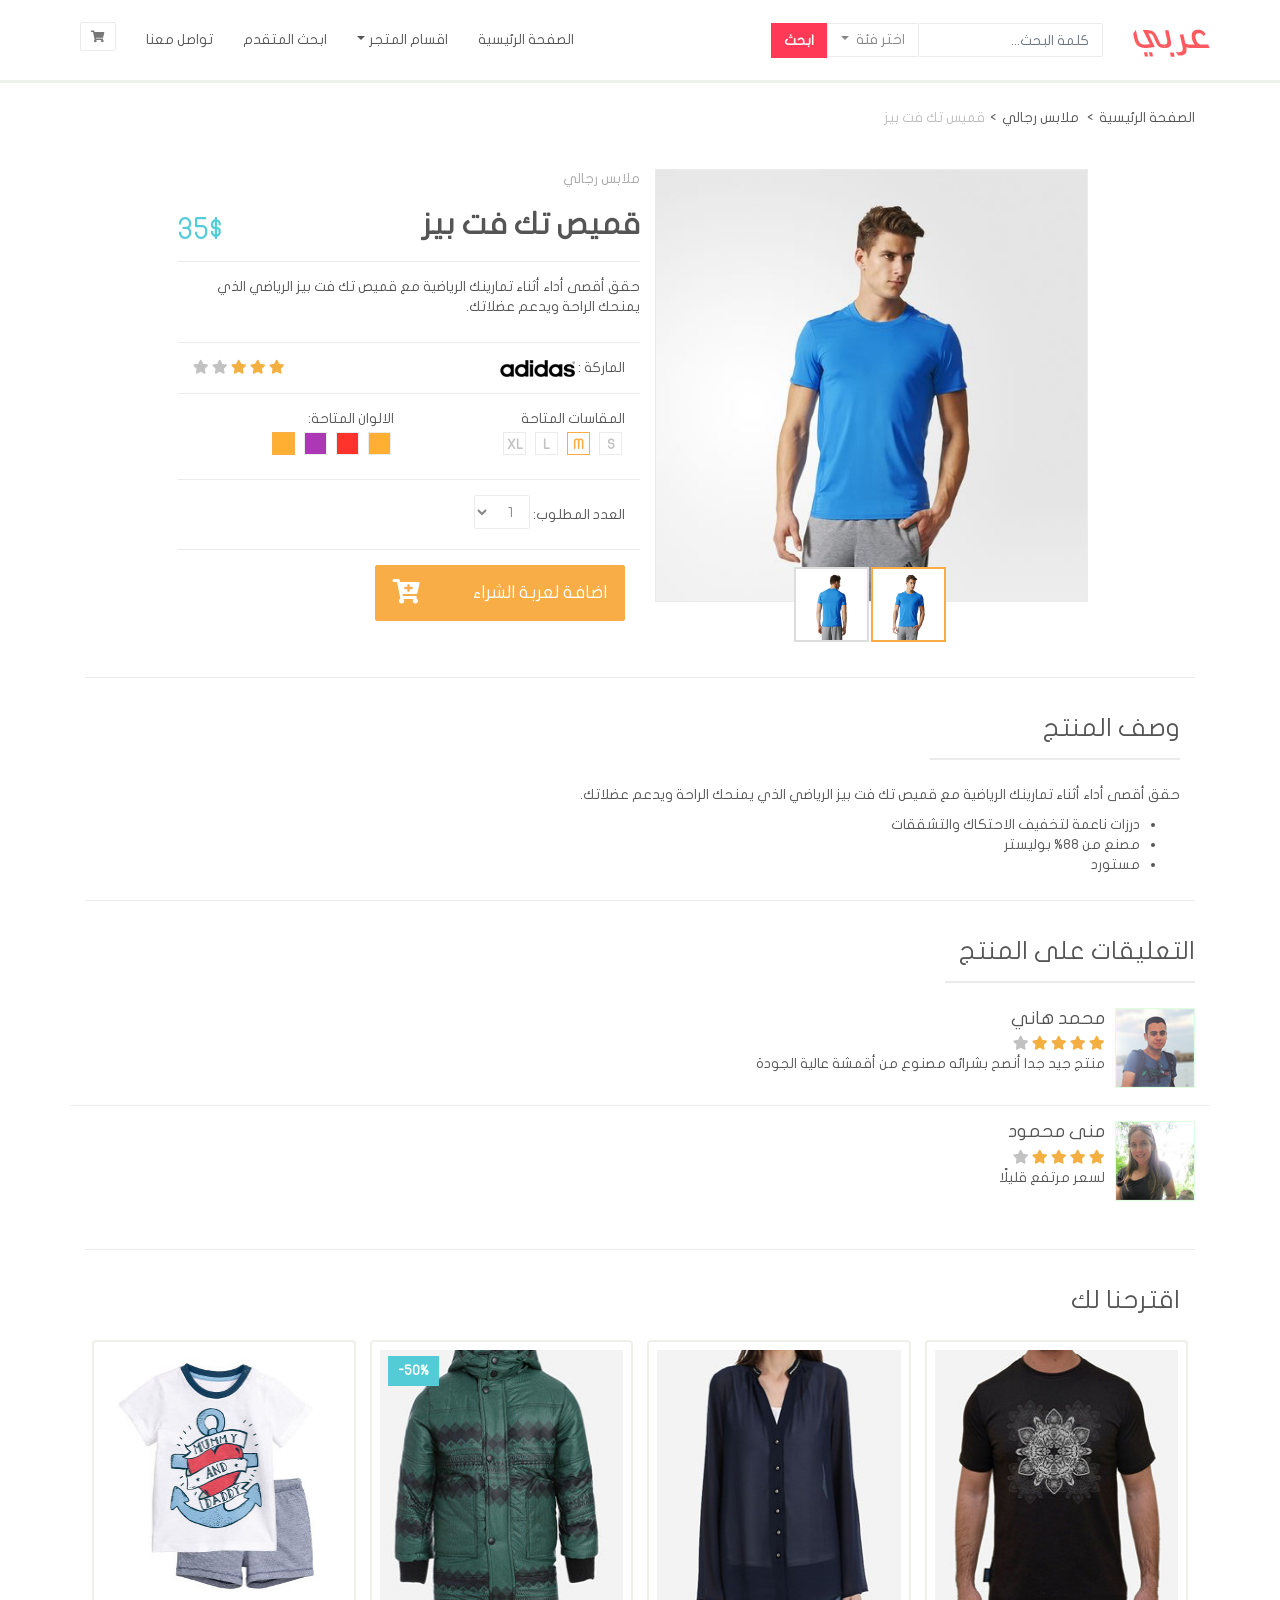
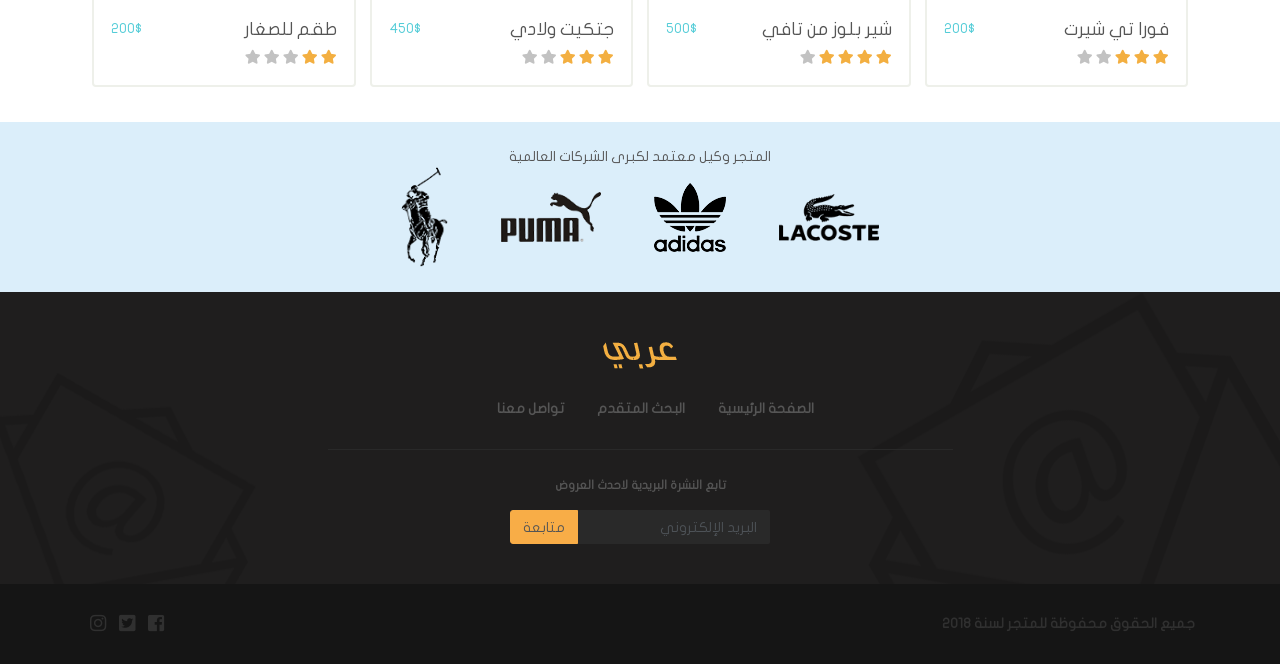
<file: product.html>
<!DOCTYPE html>
<html lang="ar" dir="rtl">
<head>
    <meta charset="UTF-8">
    <meta name="viewport" content="width=device-width, initial-scale=1.0">

    <link rel="stylesheet" href="css/bootstrap.css"><!--booststrap-->
    <link rel="stylesheet" href="css/all.css"><!--fontawesome-->
    <link rel="stylesheet" href="css/style.css"><!--my style-->
    <title>متجر عربي || تفاصيل منتج</title>
</head>
<body>
    <div class="container-fluid">
       <!--بداية الشريط العلوي-->
        <div class="row">
            <nav class="navbar navbar-expand-lg custom-navbar">
                <div class="container">
                    <div class="navbar-header">
                        <button class="collapsed navbar-toggler btn custom-btn btn-icon" data-toggle="collapse" data-target="#navbar-collapse-mnue">
                            <i class="fa fa-bars"></i>
                        </button>
                        <a href="" class="navbar-toggler btn custom-btn btn-icon collapsed">
                            <i class="fas fa-shopping-cart"></i>
                        </a>
                        <!--F logo-->
                        <a href="." class="navbar-brand">
                            <img src="images/logo.png" alt="متجر عربي ">
                        </a>
                    </div>
                    <!--E logo-->

                    <!--بداية شريط البحث-->
                    <form action="" class="form-inline">
                        <input type="search" class="form-control custom-form-control" placeholder="كلمة البحث...">
                        <div class="dropdown categories">
                            <a href="#" class="nav-link dropdown-toggle custom-btn" role="button" data-toggle="dropdown" aria-expanded="false" id="navbarDropdown">
                                اختر فئة
                            </a>
                            <ul class="dropdown-menu custom-dropdown-meun">
                                <li>
                                    <div class="checkbox">
                                        <label for="">
                                            <input type="checkbox" name="search-category" value="men">
                                            رجالي
                                        </label>
                                    </div>
                                </li>
                                <li>
                                    <div class="checkbox">
                                        <label for="">
                                            <input type="checkbox" name="search-category" value="women">
                                            نسواني
                                        </label>
                                    </div>
                                </li>
                                <li>
                                    <div class="checkbox">
                                        <label for="">
                                            <input type="checkbox" name="search-category" value="kids">
                                            اطفال
                                        </label>
                                    </div>
                                </li>
                            </ul>
                        </div>
                        <button class="btn custom-btn-primary" type="submit">ابحث</button>
                    </form>
                    <!--نهاية شريط البحث-->

                    <!--بداية القائمة-->
                    <div class="collapse navbar-collapse" id="navbar-collapse-mnue">
                        <ul class="navbar-nav ml-auto">
                            <li class="nav-item">
                                <a href="" class="nav-link">الصفحة الرئيسية</a>
                            </li>
                            <li class="nav-item dropdown">
                                <a href="" class="nav-link dropdown-toggle" id="navbar-dropdown" role="button" data-toggle="dropdown" aria-expanded="false"> اقسام المتجر</a>
                                <UL class="dropdown-menu custom-dropdown-meun">
                                    <li>
                                        <a href="" class="dropdown-item">رجالي</a>
                                    </li><li>
                                        <a href="" class="dropdown-item">نسواني</a>
                                    </li><li>
                                        <a href="" class="dropdown-item">اطفال</a>
                                    </li>
                                </UL>
                            </li>
                            <li class="nav-item">
                                <a href="" class="nav-link">ابحث المتقدم</a>
                            </li>
                            <li class="nav-item">
                                <a href="" class="nav-link">تواصل معنا</a>
                            </li>
                            <li class="d-none d-lg-block">
                                <a href="checkout.html" id="btn-shopping-cart" class="btn custom-btn btn-icon" title="عربة الشراء" data-toggle="tooltip" data-placment="bottom">
                                    <i class="fas fa-shopping-cart"></i>
                                </a>
                            </li>
                        </ul>
                    </div>
                    <!--نهاية القائمة-->
                </div>
            </nav>
        </div>
        <!--نهاية الشريط العلوي-->

        <div class="row">
            <div class="container">
                <ol class="breadcrumb custom-breadcrumb">
                    <li>
                        <a href="index.html">الصفحة الرئيسية</a>
                    </li>
                    <li>
                        <a href="#">ملابس  رجالي</a>
                    </li>
                    <li class="active">قميس تك فت بيز</li>
                </ol>
                <div class="col-12 borders-between">
                    <div class="row">
                        
                        <!--صورة المنتج-->
                        <div class="col-lg-5 offset-lg-1 col-md-9 offset-md-2">
                            <div class="carousel slide" id="carousel-product-img" data-ride="carousel">
                                <div class="carousel-inner">
                                    <div class="carousel-item active">
                                        <img src="./images/product_1.jpg" alt="صورة امامية للقميص">
                                    </div>
                                    <div class="carousel-item">
                                        <img src="./images/product_2.jpg" alt="صورة خلفية للقميص">
                                    </div>
                                </div>
                                <div class="carousel-indicators custom-carousel-primary">
                                    <img class="active" src="./images/product_1.png" alt="صورة امامية لللقميص" data-target="#carousel-product-img" data-slide-to="0">
                                    <img src="./images/product_2.png" alt="صورة خلفية لللقميص" data-target="#carousel-product-img" data-slide-to="1">
                                </div>
                            </div>
                        </div>
                        <!--نهاية صورة المنتج-->
                        
                        <!--تفاصيل المنتج-->
                        <div class="col-lg-5">
                            <form action="" id="form-product-selection" class="borders-between">
                                <!--بداية الفئة و العنوان و السعر-->
                                <div class="row">
                                    <div class="product-category block-100">
                                        ملابس رجالي
                                    </div>
                                    <div class="clearfix block-100">
                                        <h2 class=" float-left">قميص تك فت بيز</h2>
                                        <div class="float-right price large">35$</div>
                                    </div>
                                </div>
                                <!--نهاية الفئة و العنوان و السعر-->

                                <!--بداية وصف المنتج-->
                                <div class="row">
                                    <p class="product-description">
                                        حقق أقصى أداء أثناء تمارينك الرياضية مع قميص تك فت بيز الرياضي الذي يمنحك الراحة ويدعم عضلاتك.
                                    </p>
                                </div>
                                <!--نهاية وصف المنتج-->

                                <!--الماركة و التقييم-->
                                <div class="row brand-and-rating">
                                    <div class="col-6">
                                        <div class="brand">
                                            الماركة :
                                            <img src="./images/adidas_small.png" alt="">
                                        </div>
                                    </div>
                                    <div class="col-6">
                                        <div class="float-right rating">
                                            <i class="fas fa-star active"></i>
                                            <i class="fas fa-star active"></i>
                                            <i class="fas fa-star active"></i>
                                            <i class="fas fa-star"></i>
                                            <i class="fas fa-star"></i>
                                        </div>
                                    </div>
                                </div>
                                <!--نهاية الماركة و التقييم-->

                                <!--اختيار المقاس و الون-->
                                <div class="row size-and-color">
                                    <div class="col-md-6">
                                        المقاسات المتاحة
                                        <br>
                                        <div class="product-option">
                                            <label>
                                                S
                                                <input type="radio" name="size" value="sm">
                                            </label>
                                        </div>
                                        <div class="product-option active">
                                            <label>
                                                M
                                                <input type="radio" name="size" value="M" checked>
                                            </label>
                                        </div>
                                        <div class="product-option">
                                            <label>
                                                L
                                                <input type="radio" name="size" value="L">
                                            </label>
                                        </div>
                                        <div class="product-option">
                                            <label>
                                                XL
                                                <input type="radio" name="size" value="XL">
                                            </label>
                                        </div>
                                    </div>
                                    <!--اختيار الالوان-->
                                    <div class="col-md-6">
                                        الالوان المتاحة:
                                        <br>
                                        <div class="product-option color-option"  style="background-color: #ffaf32;">
                                            <label>&nbsp;
                                                <input type="radio" name="color" value="orange">
                                            </label>
                                        </div>
                                        <div class="product-option color-option" style="background-color: #ff322c;">
                                            <label>&nbsp;
                                                <input type="radio" name="color" value="red">
                                            </label>
                                        </div>
                                        <div class="product-option color-option" style="background-color: #ac38b6;">
                                            <label>&nbsp;
                                                <input type="radio" name="color" value="purple">
                                            </label>
                                        </div>
                                        <div class="product-option active color-option" style="background-color: #ffaf32;">
                                            <label>&nbsp;
                                                <input type="radio" name="color" value="blue" checked>
                                            </label>
                                        </div>
                                    </div>
                                </div>
                                <!--انتهاء اختيار القياس و الون-->

                                <!--اختيار الكمية-->
                                <div class="row product-quantity clearfix">
                                    <div class="col-12">
                                        <div class="float-left label">
                                            العدد المطلوب:
                                        </div>
                                        <div class="float-left">
                                            <select name="quantity" id="" class="form-control custom-form-control">
                                                <option value="1">1</option>
                                                <option value="2">2</option>
                                                <option value="3">3</option>
                                            </select>
                                        </div>
                                    </div>
                                </div>
                                <!--نهاية اختيار الكمية-->
                                <!--اضافة الى عربة الشراء-->
                                <div class="row">
                                    <div class="col-12">
                                        <button type="submit" class="btn btn-primary custom-btn btn-lg custom-btn-primary2 custom-btn-with-icon">
                                            <span class="clearfix"> 
                                                <span class="float-left">
                                                    اضافة لعربة الشراء
                                                </span>
                                                <span class="float-right">
                                                    <i class="fa fa-cart-plus fa-lg"></i>
                                                </span>
                                            </span>                                           
                                        </button>
                                    </div>
                                </div>
                            </form>
                        </div>   
                        <!--نهاية تفاصيل المنتج-->
                    </div>
                    <!--الوصف المفصل للمنتج-->
                    <div class="row more-description">
                        <div class="col-12">
                            <h3 class="custom-heading heading-with-border-bottom heading-inline">وصف المنتج</h3>
                            <p>
                                حقق أقصى أداء أثناء تمارينك الرياضية مع قميص تك فت بيز الرياضي الذي يمنحك الراحة ويدعم عضلاتك.
                            </p>
                            <ul>
                                <li>درزات ناعمة لتخفيف الاحتكاك والتشققات</li>
                                <li>مصنع من 88% بوليستر</li>
                                <li>مستورد</li>
                            </ul>
                        </div>
                    </div>
                    <!--نهاية الوصف المفصل للمنتج-->
                    <!--التعليقات على المنتج-->
                    <div class="row">
                        <div class="block-100 comments">
                            <h3 class="custom-heading heading-with-border-bottom heading-inline">
                                التعليقات على المنتج
                            </h3>
                            <div class="borders-between">
                                <div class="row">
                                    <div class="media">
                                        <div class="media-left">
                                            <img src="./images/reviewer_1.jpg" class="media-object">
                                        </div>
                                        <div class="media-body">
                                            <h4 class="media-heading">
                                            محمد هاني
                                            </h4>
                                            <div class="rating">
                                                <i class="fas fa-star active"></i>
                                                <i class="fas fa-star active"></i>
                                                <i class="fas fa-star active"></i>
                                                <i class="fas fa-star active"></i>
                                                <i class="fas fa-star"></i>
                                            </div>
                                            <p>
                                                منتج جيد جدا أنصح بشرائه مصنوع من أقمشة عالية الجودة
                                            </p>
                                        </div>
                                    </div>
                                </div>
                                <div class="row">
                                    <div class="media">
                                        <div class="media-left">
                                            <img src="./images/reviewer_2.jpg" class="media-object">
                                        </div>
                                        <div class="media-body">
                                            <h4 class="media-heading">
                                            منى محمود
                                            </h4>
                                            <div class="rating">
                                                <i class="fas fa-star active"></i>
                                                <i class="fas fa-star active"></i>
                                                <i class="fas fa-star active"></i>
                                                <i class="fas fa-star active"></i>
                                                <i class="fas fa-star"></i>
                                            </div>
                                            <p>
                                                لسعر مرتفع قليلًا
                                            </p>
                                        </div>
                                    </div>
                                </div>
                            </div>
                        </div>
                    </div>
                    <!--نهاية التعليقات على المنتجات -->
                
                    <!--اقترحنا لك-->
                    <div class="row suggestions">
                        <h3 class="custom-heading col-sm-12">اقترحنا لك</h3>
                        <!--1بداية منتج-->
                        <div class="col-lg-3 col-md-4">
                            <div class="card custom-thumbnail">
                                <div class="overlay">
                                    <button class="btn btn-secondary custom-btn add-to-card-btn" data-add-to-card="">
                                        اضافة الى العربة
                                        <i class="fas fa-cart-plus"></i>
                                    </button>
                                </div>
                                <img src="./images/most_sold_2.jpg" alt="فلورا تي شيرت">
                                <div class="card-body">
                                    <div class="clearfix">
                                        <h4 class="float-left">
                                            فورا تي شيرت
                                        </h4>
                                        <div class="price float-right">
                                            200$
                                        </div>
                                    </div>
                                    <div class="clearfix">
                                        <div class="rating float-left">
                                            <i class="fas fa-star active"></i>
                                            <i class="fas fa-star active"></i>
                                            <i class="fas fa-star active"></i>
                                            <i class="fas fa-star"></i>
                                            <i class="fas fa-star"></i>
                                        </div>
                                        <button class="float-right btn btn-default custom-btn add-to-card-btn d-block d-lg-none">
                                            اضافة للعربة
                                            <i class="fas fa-cart-plus"></i>
                                        </button>
                                    </div>
                                </div>
                            </div>
                        </div>
                        <!--1نهاية منتج-->

                        <!--2بداية منتج-->
                        <div class="col-lg-3 col-md-4">
                            <div class="card custom-thumbnail">
                                <div class="overlay">
                                    <button class="btn btn-secondary custom-btn add-to-card-btn" data-add-to-card="">
                                        اضافة الى العربة
                                        <i class="fas fa-cart-plus"></i>
                                    </button>
                                </div>
                                <img src="images/most_sold_1.jpg" alt="شير بلوز من نافي">
                                <div class="card-body">
                                    <div class="clearfix">
                                        <h4 class="float-left">
                                           شير بلوز من تافي
                                        </h4>
                                        <div class="price float-right">
                                            500$
                                        </div>
                                    </div>
                                    <div class="clearfix">
                                        <div class="rating float-left">
                                            <i class="fas fa-star active"></i>
                                            <i class="fas fa-star active"></i>
                                            <i class="fas fa-star active"></i>
                                            <i class="fas fa-star active"></i>
                                            <i class="fas fa-star"></i>
                                        </div>
                                        <button class="float-right btn btn-default custom-btn add-to-card-btn d-block d-lg-none">
                                            اضافة للعربة
                                            <i class="fas fa-cart-plus"></i>
                                        </button>
                                    </div>
                                </div>
                            </div>
                        </div>
                        <!--2نهاية منتج-->

                        <!--3بداية منتج-->
                        <div class="col-lg-3 col-md-4">
                            <div class="card custom-thumbnail">
                                <div class="sale">50%</div>
                                <div class="overlay">
                                    <button class="btn btn-secondary custom-btn add-to-card-btn" data-add-to-card="">
                                        اضافة الى العربة
                                        <i class="fas fa-cart-plus"></i>
                                    </button>
                                </div>
                                <img src="images/most_sold_3.jpg" alt="جاكت أولادي">
                                <div class="card-body">
                                    <div class="clearfix">
                                        <h4 class="float-left">
                                            جتكيت ولادي
                                        </h4>
                                        <div class="price float-right">
                                            450$
                                        </div>
                                    </div>
                                    <div class="clearfix">
                                        <div class="rating float-left">
                                            <i class="fas fa-star active"></i>
                                            <i class="fas fa-star active"></i>
                                            <i class="fas fa-star active"></i>
                                            <i class="fas fa-star"></i>
                                            <i class="fas fa-star"></i>
                                        </div>
                                        <button class="float-right btn btn-default custom-btn add-to-card-btn d-block d-lg-none">
                                            اضافة للعربة
                                            <i class="fas fa-cart-plus"></i>
                                        </button>
                                    </div>
                                </div>
                            </div>
                        </div>
                        <!--3نهاية منتج-->

                        <!--4بداية منتج-->
                        <div class="col-lg-3 col-md-4 d-none d-lg-block">
                            <div class="card custom-thumbnail">
                                <div class="overlay">
                                    <button class="btn btn-secondary custom-btn add-to-card-btn" data-add-to-card="">
                                        اضافة الى العربة
                                        <i class="fas fa-cart-plus"></i>
                                    </button>
                                </div>
                                <img src="images/hm_3.jpg" alt="طقم للصغار">
                                <div class="card-body">
                                    <div class="clearfix">
                                        <h4 class="float-left">
                                            طقم للصغار
                                        </h4>
                                        <div class="price float-right">
                                            200$
                                        </div>
                                    </div>
                                    <div class="clearfix">
                                        <div class="rating float-left">
                                            <i class="fas fa-star active"></i>
                                            <i class="fas fa-star active"></i>
                                            <i class="fas fa-star"></i>
                                            <i class="fas fa-star"></i>
                                            <i class="fas fa-star"></i>
                                        </div>
                                        <button class="float-right btn btn-default custom-btn add-to-card-btn d-block d-lg-none">
                                            اضافة للعربة
                                            <i class="fas fa-cart-plus"></i>
                                        </button>
                                    </div>
                                </div>
                            </div>
                        </div>
                        <!--4نهاية منتج-->
                    </div>
                    <!--نهاية قسم اقترحنا لك -->
                </div>
            </div>
        </div>

        <!--بداية قسم تزيل الصفحة-->
        <div class="row" id="footer">
            <div class="col-12 text-center" id="brand-logoes">
                <span>المتجر وكيل معتمد لكبرى الشركات العالمية</span>
                <div class="img-contener">
                    <img src="./images/lacoste.png" alt="lacost-logo">
                    <img src="./images/adidas.png" alt="adidas-logo">
                    <img src="./images/puma.png" alt="puma-logo">
                    <img src="./images/polo.png" alt="polo-logo">
                </div>
            </div>
            <div id="footer-nav">
                <div class="container-fluid text-center">
                    <div class="footer-logo">
                        <a href=".">
                            <img src="./images/logo_footer.png" alt="logo-araby">
                        </a>
                    </div>
                    <div class="col-12 d-none d-md-block" id="footer-nav-links">
                        <a href="index.html">الصفحة الرئيسية</a>
                        <a href="search.html">البحث المتقدم</a>
                        <a href="contact.html">تواصل معنا</a>
                    </div>
                    <div id="newsletter" class="col-md-6 offset-md-3 col-12">
                        <form action="" class="form">
                            <label for="footer-eamail">
                                تابع النشرة البريدية لاحدث العروض
                            </label>
                            <br>
                            <div class="input-group">
                                <input id="footer-email" class="form-control custom-form-control" 
                                type="email" placeholder="البريد الإلكتروني" name="email" required>
                                <div class="input-group-btn">
                                    <button type="submit" class="btn btn-primary custom-btn  custom-btn-primary2">
                                       متابعة
                                    </button>
                                </div>
                            </div>                        
                        </form>
                    </div>
                </div>
            </div>
            <div class="col-12" id="footer-copyright-social">
                <div class="container">
                    <div class="clearfix">
                        <div id="copyright" class="copyright float-left">
                            جميع الحقوق محفوظة للمتجر لسنة 2018
                        </div>
                        <div id="social-icons" class="float-right">
                            <a href="https://ar-ar.facebook.com/">
                                <i class="fab fa-facebook-square fa-lg"></i>
                            </a>
                            <a href="https://twitter.com/login?lang=ar">
                                <i class="fab fa-twitter-square fa-lg"></i>
                            </a>
                            <a href="https://www.instagram.com/">
                                <i class="fab fa-instagram fa-lg"></i>
                            </a>    
                        
                        </div>
                    </div>
                </div>
            </div>
        </div>

    </div>
</body>
<script src="js/jquery-slim.min.js"></script><!--JQuery-->
<script src="js/popper.min.js"></script><!--popper-->
<script src="js/bootstrap.js"></script><!--bootstrap-->
<script src="./js/script.js"></script><!--my script-->
</html>
</file>
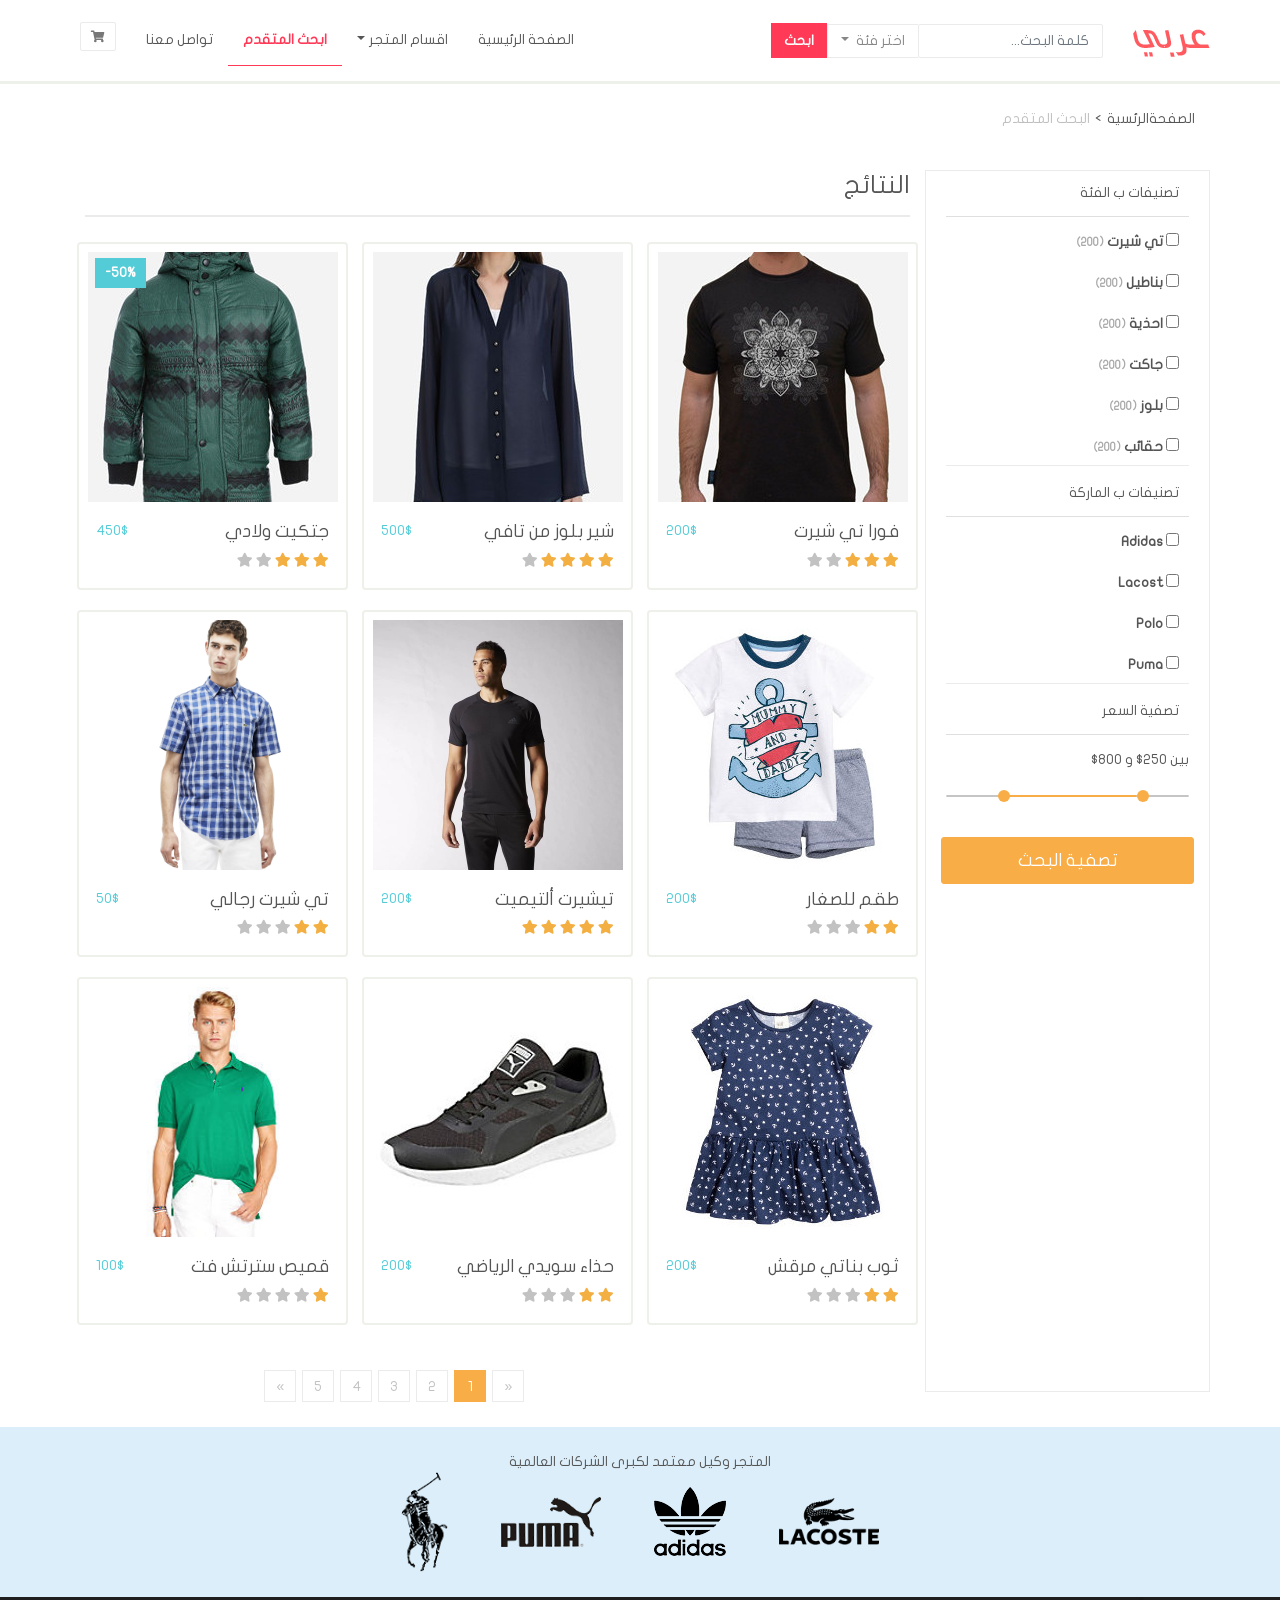
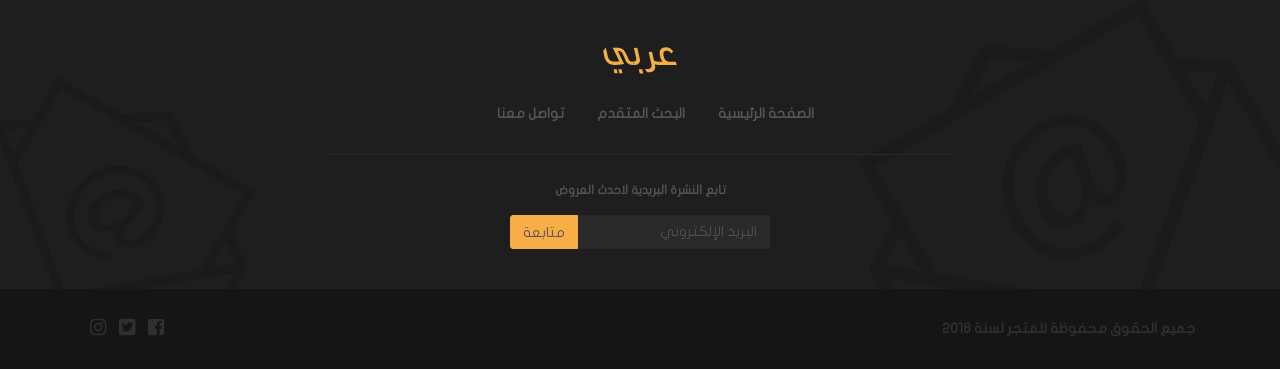
<file: search.html>
<!DOCTYPE html>
<html lang="ar" dir="rtl">
<head>
    <meta charset="UTF-8">
    <meta name="viewport" content="width=device-width, initial-scale=1.0">

    <link rel="stylesheet" href="css/bootstrap.css"><!--booststrap-->
    <link rel="stylesheet" href="css/all.css"><!--fontawesome-->
    <link rel="stylesheet" href="./css/jquery-ui.css"><!--JQ_UL-->
    <link rel="stylesheet" href="css/style.css"><!--my style-->
    <title>متجر عربي ||البحث المتقدم</title>
</head>
<body>
    <div class="container-fluid">
       <!--بداية الشريط العلوي-->
        <div class="row">
            <nav class="navbar navbar-expand-lg custom-navbar">
                <div class="container">
                    <div class="navbar-header">
                        <button class="collapsed navbar-toggler btn custom-btn btn-icon" data-toggle="collapse" data-target="#navbar-collapse-mnue">
                            <i class="fa fa-bars"></i>
                        </button>
                        <a href="" class="navbar-toggler btn custom-btn btn-icon collapsed">
                            <i class="fas fa-shopping-cart"></i>
                        </a>
                        <!--F logo-->
                        <a href="index.html" class="navbar-brand">
                            <img src="images/logo.png" alt="متجر عربي ">
                        </a>
                    </div>
                    <!--E logo-->

                    <!--بداية شريط البحث-->
                    <form action="" class="form-inline">
                        <input type="search" class="form-control custom-form-control" placeholder="كلمة البحث...">
                        <div class="dropdown categories">
                            <a href="#" class="nav-link dropdown-toggle custom-btn" role="button" data-toggle="dropdown" aria-expanded="false" id="navbarDropdown">
                                اختر فئة
                            </a>
                            <ul class="dropdown-menu custom-dropdown-meun">
                                <li>
                                    <div class="checkbox">
                                        <label for="">
                                            <input type="checkbox" name="search-category" value="men">
                                            رجالي
                                        </label>
                                    </div>
                                </li>
                                <li>
                                    <div class="checkbox">
                                        <label for="">
                                            <input type="checkbox" name="search-category" value="women">
                                            نسواني
                                        </label>
                                    </div>
                                </li>
                                <li>
                                    <div class="checkbox">
                                        <label for="">
                                            <input type="checkbox" name="search-category" value="kids">
                                            اطفال
                                        </label>
                                    </div>
                                </li>
                            </ul>
                        </div>
                        <button class="btn custom-btn-primary" type="submit">ابحث</button>
                    </form>
                    <!--نهاية شريط البحث-->

                    <!--بداية القائمة-->
                    <div class="collapse navbar-collapse" id="navbar-collapse-mnue">
                        <ul class="navbar-nav ml-auto">
                            <li class="nav-item">
                                <a href="index.html" class="nav-link">الصفحة الرئيسية</a>
                            </li>
                            <li class="nav-item dropdown">
                                <a href="" class="nav-link dropdown-toggle" id="navbar-dropdown" role="button" data-toggle="dropdown" aria-expanded="false"> اقسام المتجر</a>
                                <UL class="dropdown-menu custom-dropdown-meun">
                                    <li>
                                        <a href="" class="dropdown-item">رجالي</a>
                                    </li><li>
                                        <a href="" class="dropdown-item">نسواني</a>
                                    </li><li>
                                        <a href="" class="dropdown-item">اطفال</a>
                                    </li>
                                </UL>
                            </li>
                            <li class="nav-item active">
                                <a href="." class="nav-link">ابحث المتقدم</a>
                            </li>
                            <li class="nav-item">
                                <a href="contact.html" class="nav-link">تواصل معنا</a>
                            </li>
                            <li class="d-none d-lg-block">
                                <a href="checkout.html" id="btn-shopping-cart" class="btn custom-btn btn-icon" title="عربة الشراء" data-toggle="tooltip" data-placment="bottom">
                                    <i class="fas fa-shopping-cart"></i>
                                </a>
                            </li>
                        </ul>
                    </div>
                    <!--نهاية القائمة-->
                </div>
            </nav>
        </div>
        <!--نهاية الشريط العلوي-->

        <div class="row">
            <div class="container">
                 <!--عناصر التنقل الفرعية-->
                 <ol class="breadcrumb custom-breadcrumb">
                    <li><a href=".">الصفحةالرئسية</a></li>
                    <li class="active">البحث المتقدم</li>
                </ol>
                <!-- نهاية عناصر التنقل الفرعية-->

                <!--خيارات البحث و النتائج-->
                <div class="row">
                    <!--عمود خيارات البحث-->
                    <form action="" id="form-advanced-search" class="col-lg-3 col-12">
                        <div class="row">
                            
                            <!--تصنيف حسب الفئة-->
                            <div class="col-lg-12 col-6 col-md-4">
                                <div id="search-by-category" class="card custom-panel">
                                    <div class="card-header">تصنيفات ب الفئة</div>
                                    <!--الفئات-->
                                    <div class="list-group custom-list-group">
                                        <!--فئة-->
                                        <div class="list-group-item">
                                            <input type="checkbox" name="category_tshirt" id="category_tshirt">
                                            <label for="category-tshirt">تي شيرت</label>
                                            <small class="custom-text-muted font-weight-bold">(200)</small>
                                        </div>
                                        <!--نهاية فئة-->

                                        <!--فئة-->
                                        <div class="list-group-item">
                                            <input type="checkbox" name="Category_Pants" id="category_tshirt">
                                            <label for="Category_Pants">بناطيل</label>
                                            <small class="custom-text-muted font-weight-bold">(200)</small>
                                        </div>
                                        <!--نهاية فئة-->

                                        <!--فئة-->
                                        <div class="list-group-item">
                                            <input type="checkbox" name="Category_shoes" id="category_tshirt">
                                            <label for="Category_shoes">احذية</label>
                                            <small class="custom-text-muted font-weight-bold">(200)</small>
                                        </div>
                                        <!--نهاية فئة-->

                                        <!--فئة-->
                                        <div class="list-group-item">
                                            <input type="checkbox" name="Category_Jacketed" id="category_tshirt">
                                            <label for="Category_Jacketed">جاكت</label>
                                            <small class="custom-text-muted font-weight-bold">(200)</small>
                                        </div>
                                        <!--نهاية فئة-->

                                        <!--فئة-->
                                        <div class="list-group-item">
                                            <input type="checkbox" name="Category_Blues" id="category_tshirt">
                                            <label for="Category_Blues">بلوز</label>
                                            <small class="custom-text-muted font-weight-bold">(200)</small>
                                        </div>
                                        <!--نهاية فئة-->

                                        <!--فئة-->
                                        <div class="list-group-item">
                                            <input type="checkbox" name="Category_bags" id="category_tshirt">
                                            <label for="Category_Blues">حقائب</label>
                                            <small class="custom-text-muted font-weight-bold">(200)</small>
                                        </div>
                                        <!--نهاية فئة-->

                                    </div>
                                </div>
                            </div>
                            <!--نهاية التصنيف حسب الفئة-->
                            
                            <!--التصنيف حسب الماركة-->
                            <div class="col-lg-12 col-6 col-md-4">
                                <div class="card custom-panel">
                                    <div class="card-header">تصنيفات ب الماركة</div>
                                    <!--الماركات-->
                                    <div class="list-group custom-list-group">
                                        <!--ماركة-->
                                        <div class="list-group-item">
                                            <label for="" class="font-weight-bold">
                                                <input type="checkbox" name="brand_adidas" id="">
                                            Adidas
                                            </label>
                                        </div>
                                        <!--نهاية مراكة-->
                                        
                                        <!--ماركة-->
                                        <div class="list-group-item">
                                            <label for="" class="font-weight-bold">
                                                <input type="checkbox" name="brand_lacost" id="">
                                                Lacost
                                            </label>
                                        </div>
                                         <!--نهاية مراكة-->

                                        <!--ماركة-->
                                        <div class="list-group-item">
                                            <label for="" class="font-weight-bold">
                                                <input type="checkbox" name="brand_polo" id="">
                                                Polo
                                            </label>
                                        </div>
                                         <!--نهاية مراكة-->

                                        <!--ماركة-->
                                        <div class="list-group-item">
                                            <label for="" class="font-weight-bold">
                                                <input type="checkbox" name="brand_puma" id="">
                                                Puma
                                            </label>
                                        </div>
                                         <!--نهاية مراكة-->
                                    </div>
                                </div>
                            </div>
                            <!--نهاية التصنيف حسب الماركة-->
                            
                            <!--التصنيف حسب السعر-->
                            <div class="col-lg-12 col-md-4">
                                <div class="card custom-panel">
                                    <div class="card-header">تصفية السعر</div>
                                    <div>
                                        بين
                                        <span id="price-min">250</span>$
                                        و
                                        <span id="price-max">800</span>$
                                        <br>
                                        <div id="price-range"></div>
                                    </div>
                                </div>
                            </div>
                            <!--نهاية التصنيف حسب السعر-->

                            <!--زر ارسال النموزج-->
                            <div class="col-12">
                                <button type="submit" class="btn custom-btn-primary custom-btn-primary2 btn-block btn-lg">تصفية البحث</button>
                            </div>
                            <!--نهلية زر ارسال النموزج-->
                        </div>
                    </form>

                    <!--عمود نتائج البحث-->
                    <div id="search-results" class="col-lg-9 col-12">
                        <h3 class="custom-heading heading-with-border-bottom">النتائج</h3>
                        <div class="row">
                            <div class="col-12 col-md-4">
                                <div class="card custom-thumbnail">
                                    <div class="overlay">
                                        <button class="btn btn-secondary custom-btn add-to-card-btn" data-add-to-card="">
                                            اضافة الى العربة
                                            <i class="fas fa-cart-plus"></i>
                                        </button>
                                    </div>
                                    <img src="./images/most_sold_2.jpg" alt="فلورا تي شيرت">
                                    <div class="card-body">
                                        <div class="clearfix">
                                            <h4 class="float-left">
                                                فورا تي شيرت
                                            </h4>
                                            <div class="price float-right">
                                                200$
                                            </div>
                                        </div>
                                        <div class="clearfix">
                                            <div class="rating float-left">
                                                <i class="fas fa-star active"></i>
                                                <i class="fas fa-star active"></i>
                                                <i class="fas fa-star active"></i>
                                                <i class="fas fa-star"></i>
                                                <i class="fas fa-star"></i>
                                            </div>
                                            <button class="float-right btn btn-default custom-btn add-to-card-btn d-block d-lg-none">
                                                اضافة للعربة
                                                <i class="fas fa-cart-plus"></i>
                                            </button>
                                        </div>
                                    </div>
                                </div>
                            </div>
                            <div class="col-12 col-md-4">
                                <div class="card custom-thumbnail">
                                    <div class="overlay">
                                        <button class="btn btn-secondary custom-btn add-to-card-btn" data-add-to-card="">
                                            اضافة الى العربة
                                            <i class="fas fa-cart-plus"></i>
                                        </button>
                                    </div>
                                    <img src="images/most_sold_1.jpg" alt="شير بلوز من نافي">
                                    <div class="card-body">
                                        <div class="clearfix">
                                            <h4 class="float-left">
                                               شير بلوز من تافي
                                            </h4>
                                            <div class="price float-right">
                                                500$
                                            </div>
                                        </div>
                                        <div class="clearfix">
                                            <div class="rating float-left">
                                                <i class="fas fa-star active"></i>
                                                <i class="fas fa-star active"></i>
                                                <i class="fas fa-star active"></i>
                                                <i class="fas fa-star active"></i>
                                                <i class="fas fa-star"></i>
                                            </div>
                                            <button class="float-right btn btn-default custom-btn add-to-card-btn d-block d-lg-none">
                                                اضافة للعربة
                                                <i class="fas fa-cart-plus"></i>
                                            </button>
                                        </div>
                                    </div>
                                </div>
                            </div>
                            <div class="col-12 col-md-4">
                                <div class="card custom-thumbnail">
                                    <div class="sale">50%</div>
                                    <div class="overlay">
                                        <button class="btn btn-secondary custom-btn add-to-card-btn" data-add-to-card="">
                                            اضافة الى العربة
                                            <i class="fas fa-cart-plus"></i>
                                        </button>
                                    </div>
                                    <img src="images/most_sold_3.jpg" alt="جاكت أولادي">
                                    <div class="card-body">
                                        <div class="clearfix">
                                            <h4 class="float-left">
                                                جتكيت ولادي
                                            </h4>
                                            <div class="price float-right">
                                                450$
                                            </div>
                                        </div>
                                        <div class="clearfix">
                                            <div class="rating float-left">
                                                <i class="fas fa-star active"></i>
                                                <i class="fas fa-star active"></i>
                                                <i class="fas fa-star active"></i>
                                                <i class="fas fa-star"></i>
                                                <i class="fas fa-star"></i>
                                            </div>
                                            <button class="float-right btn btn-default custom-btn add-to-card-btn d-block d-lg-none">
                                                اضافة للعربة
                                                <i class="fas fa-cart-plus"></i>
                                            </button>
                                        </div>
                                    </div>
                                </div>
                            </div>
                            <div class="col-12 col-md-4">
                                <div class="card custom-thumbnail">
                                    <div class="overlay">
                                        <button class="btn btn-secondary custom-btn add-to-card-btn" data-add-to-card="">
                                            اضافة الى العربة
                                            <i class="fas fa-cart-plus"></i>
                                        </button>
                                    </div>
                                    <img src="images/hm_3.jpg" alt="طقم للصغار">
                                    <div class="card-body">
                                        <div class="clearfix">
                                            <h4 class="float-left">
                                                طقم للصغار
                                            </h4>
                                            <div class="price float-right">
                                                200$
                                            </div>
                                        </div>
                                        <div class="clearfix">
                                            <div class="rating float-left">
                                                <i class="fas fa-star active"></i>
                                                <i class="fas fa-star active"></i>
                                                <i class="fas fa-star"></i>
                                                <i class="fas fa-star"></i>
                                                <i class="fas fa-star"></i>
                                            </div>
                                            <button class="float-right btn btn-default custom-btn add-to-card-btn d-block d-lg-none">
                                                اضافة للعربة
                                                <i class="fas fa-cart-plus"></i>
                                            </button>
                                        </div>
                                    </div>
                                </div>
                            </div>
                            <div class="col-12 col-md-4">
                                <div class="card custom-thumbnail">
                                    <div class="overlay">
                                        <button class="btn btn-secondary custom-btn add-to-card-btn" data-add-to-card="">
                                            اضافة الى العربة
                                            <i class="fas fa-cart-plus"></i>
                                        </button>
                                    </div>
                                    <img src="images/adidas_4.jpg" alt="تيشيرت ألتيميت">
                                    <div class="card-body">
                                        <div class="clearfix">
                                            <h4 class="float-left">
                                                تيشيرت ألتيميت
                                            </h4>
                                            <div class="price float-right">
                                                200$
                                            </div>
                                        </div>
                                        <div class="clearfix">
                                            <div class="rating float-left">
                                                <i class="fas fa-star active"></i>
                                                <i class="fas fa-star active"></i>
                                                <i class="fas fa-star active"></i>
                                                <i class="fas fa-star active"></i>
                                                <i class="fas fa-star active"></i>
                                            </div>
                                            <button class="float-right btn btn-default custom-btn add-to-card-btn d-block d-lg-none">
                                                اضافة للعربة
                                                <i class="fas fa-cart-plus"></i>
                                            </button>
                                        </div>
                                    </div>
                                </div>
                            </div>
                            <div class="col-12 col-md-4">
                                <div class="card custom-thumbnail">
                                    <div class="overlay">
                                        <button class="btn btn-secondary custom-btn add-to-card-btn" data-add-to-card="">
                                            اضافة الى العربة
                                            <i class="fas fa-cart-plus"></i>
                                        </button>
                                    </div>
                                    <img src="images/lacoste_1.png" alt="تي شيرت رجالي">
                                    <div class="card-body">
                                        <div class="clearfix">
                                            <h4 class="float-left">
                                                تي شيرت رجالي
                                            </h4>
                                            <div class="price float-right">
                                                50$
                                            </div>
                                        </div>
                                        <div class="clearfix">
                                            <div class="rating float-left">
                                                <i class="fas fa-star active"></i>
                                                <i class="fas fa-star active"></i>
                                                <i class="fas fa-star"></i>
                                                <i class="fas fa-star"></i>
                                                <i class="fas fa-star"></i>
                                            </div>
                                            <button class="float-right btn btn-default custom-btn add-to-card-btn d-block d-lg-none">
                                                اضافة للعربة
                                                <i class="fas fa-cart-plus"></i>
                                            </button>
                                        </div>
                                    </div>
                                </div>
                            </div>
                            <div class="col-12 col-md-4">
                                <div class="card custom-thumbnail">
                                    <div class="overlay">
                                        <button class="btn btn-secondary custom-btn add-to-card-btn" data-add-to-card="">
                                            اضافة الى العربة
                                            <i class="fas fa-cart-plus"></i>
                                        </button>
                                    </div>
                                    <img src="images/hm_2.jpg" alt="ثوب بناتي مرقش">
                                    <div class="card-body">
                                        <div class="clearfix">
                                            <h4 class="float-left">
                                                ثوب بناتي مرقش
                                            </h4>
                                            <div class="price float-right">
                                                200$
                                            </div>
                                        </div>
                                        <div class="clearfix">
                                            <div class="rating float-left">
                                                <i class="fas fa-star active"></i>
                                                <i class="fas fa-star active"></i>
                                                <i class="fas fa-star"></i>
                                                <i class="fas fa-star"></i>
                                                <i class="fas fa-star"></i>
                                            </div>
                                            <button class="float-right btn btn-default custom-btn add-to-card-btn d-block d-lg-none">
                                                اضافة للعربة
                                                <i class="fas fa-cart-plus"></i>
                                            </button>
                                        </div>
                                    </div>
                                </div>
                            </div>
                            <div class="col-12 col-md-4">
                                <div class="card custom-thumbnail">
                                    <div class="overlay">
                                        <button class="btn btn-secondary custom-btn add-to-card-btn" data-add-to-card="">
                                            اضافة الى العربة
                                            <i class="fas fa-cart-plus"></i>
                                        </button>
                                    </div>
                                    <img src="images/puma_1.jpg" alt="حذاء سويدي الرياضي">
                                    <div class="card-body">
                                        <div class="clearfix">
                                            <h4 class="float-left">
                                                حذاء سويدي الرياضي
                                            </h4>
                                            <div class="price float-right">
                                                200$
                                            </div>
                                        </div>
                                        <div class="clearfix">
                                            <div class="rating float-left">
                                                <i class="fas fa-star active"></i>
                                                <i class="fas fa-star active"></i>
                                                <i class="fas fa-star"></i>
                                                <i class="fas fa-star"></i>
                                                <i class="fas fa-star"></i>
                                            </div>
                                            <button class="float-right btn btn-default custom-btn add-to-card-btn d-block d-lg-none">
                                                اضافة للعربة
                                                <i class="fas fa-cart-plus"></i>
                                            </button>
                                        </div>
                                    </div>
                                </div>
                            </div>
                            <div class="col-12 col-md-4">
                                <div class="card custom-thumbnail">
                                        <div class="overlay">
                                            <button class="btn btn-secondary custom-btn add-to-card-btn" data-add-to-card="">
                                                اضافة الى العربة
                                                <i class="fas fa-cart-plus"></i>
                                            </button>
                                        </div>
                                        <img src="images/polo_2.jpg" alt="قميص سترتش فت">
                                        <div class="card-body">
                                            <div class="clearfix">
                                                <h4 class="float-left">
                                                    قميص سترتش فت
                                                </h4>
                                                <div class="price float-right">
                                                    100$
                                                </div>
                                            </div>
                                            <div class="clearfix">
                                                <div class="rating float-left">
                                                    <i class="fas fa-star active"></i>
                                                    <i class="fas fa-star"></i>
                                                    <i class="fas fa-star"></i>
                                                    <i class="fas fa-star"></i>
                                                    <i class="fas fa-star"></i>
                                                </div>
                                                <button class="float-right btn btn-default custom-btn add-to-card-btn d-block d-lg-none">
                                                    اضافة للعربة
                                                    <i class="fas fa-cart-plus"></i>
                                                </button>
                                            </div>
                                        </div>
                                    </div>
                            </div>
                        </div>

                        <div class="col-lg-9 offset-lg-3 text-center">
                            <nav id="seaech-pagination" class="d-inline-flex">
                                <ul class="pagination custom-pagination">
                                    <li><a href="#">&laquo;</a></li>
                                    <li><a href="#" class="active">1</a></li>
                                    <li><a href="#">2</a></li>
                                    <li><a href="#">3</a></li>
                                    <li><a href="#">4</a></li>
                                    <li><a href="#">5</a></li>
                                    <li><a href="#">&raquo;</a></li>                                   
                                </ul>
                            </nav>
                        </div>
                    </div>
                </div>
            </div>
        </div>

        
        <!--بداية قسم تزيل الصفحة-->
        <div class="row" id="footer">
            <div class="col-12 text-center" id="brand-logoes">
                <span>المتجر وكيل معتمد لكبرى الشركات العالمية</span>
                <div class="img-contener">
                    <img src="./images/lacoste.png" alt="lacost-logo">
                    <img src="./images/adidas.png" alt="adidas-logo">
                    <img src="./images/puma.png" alt="puma-logo">
                    <img src="./images/polo.png" alt="polo-logo">
                </div>
            </div>
            <div id="footer-nav">
                <div class="container-fluid text-center">
                    <div class="footer-logo">
                        <a href=".">
                            <img src="./images/logo_footer.png" alt="logo-araby">
                        </a>
                    </div>
                    <div class="col-12 d-none d-md-block" id="footer-nav-links">
                        <a href="index.html">الصفحة الرئيسية</a>
                        <a href=".">البحث المتقدم</a>
                        <a href="contact.html">تواصل معنا</a>
                    </div>
                    <div id="newsletter" class="col-md-6 offset-md-3 col-12">
                        <form action="" class="form">
                            <label for="footer-eamail">
                                تابع النشرة البريدية لاحدث العروض
                            </label>
                            <br>
                            <div class="input-group">
                                <input id="footer-email" class="form-control custom-form-control" 
                                type="email" placeholder="البريد الإلكتروني" name="email" required>
                                <div class="input-group-btn">
                                    <button type="submit" class="btn btn-primary custom-btn  custom-btn-primary2">
                                       متابعة
                                    </button>
                                </div>
                            </div>                        
                        </form>
                    </div>
                </div>
            </div>
            <div class="col-12" id="footer-copyright-social">
                <div class="container">
                    <div class="clearfix">
                        <div id="copyright" class="copyright float-left">
                            جميع الحقوق محفوظة للمتجر لسنة 2018
                        </div>
                        <div id="social-icons" class="float-right">
                            <a href="https://ar-ar.facebook.com/">
                                <i class="fab fa-facebook-square fa-lg"></i>
                            </a>
                            <a href="https://twitter.com/login?lang=ar">
                                <i class="fab fa-twitter-square fa-lg"></i>
                            </a>
                            <a href="https://www.instagram.com/">
                                <i class="fab fa-instagram fa-lg"></i>
                            </a>    
                        
                        </div>
                    </div>
                </div>
            </div>
        </div>


    </div>



    <script src="js/jquery-slim.min.js"></script><!--JQuery-->
<script src="js/popper.min.js"></script><!--popper-->
<script src="js/bootstrap.js"></script><!--bootstrap-->
<script src="./js/jquery-1.12.4.js"></script><!--JQ_UL-->
<script src="./js/jquery-ui.js"></script><!--JQ_UL-->
<script src="./js/jquery.ui.touch-punch.js"></script><!--JQ_UI_touch_punch-->
<script src="./js/script.js"></script><!--my script-->
<script>
    $(document).ready(function() {

      $( "#price-range" ).slider({
        range: true,
        min: 50,
        max: 1000,
        step: 50,
        values: [ 250, 800 ],
        slide: function( event, ui ) {
          $('#price-min').text(ui.values[0]);
          $('#price-max').text(ui.values[1]);
        }
      });

    });
</script>    
</body>

</html>
</file>
<file: css/style.css>
@import url(./old-style.css);.custom-table th,.custom-table td{padding:15px;border-top:1px solid #ebebeb;border-bottom:1px solid #ebebeb;font-size:120%}.custom-table th:first-child,.custom-table td:first-child{width:50%}.custom-table th:not(:first-child),.custom-table td:not(:first-child){text-align:center}.custom-table th{color:#c2c2c2;font-weight:normal}.custom-table th:first-child{padding-right:20px}.custom-table tfoot td{border-bottom:none;font-size:150%}.ui-slider{margin:25px 0 35px;height:2px;background-color:#c5c5c5}.ui-slider .ui-slider-handle{background-color:#f8ad47;border:none;border-radius:50%;height:12px;width:12px;top:-6px}.ui-slider .ui-slider-range{border:1px solid #f8ad47;top:-1px}@media (max-width: 991px){.ui-slider .ui-slider-handle{height:20px;width:20px;top:-10px}}.sale{background-color:#53ccd7;color:white;font-weight:bold;position:absolute}.sale.large{border-radius:50%;height:60px;width:60px;justify-content:center;align-items:center;padding:35px;top:-15px;left:-15px;line-height:90%;transform:rotate(-25deg);font-size:130%;display:flex;flex-direction:column}.custom-form-control,.custom-btn{color:#868686;border:1px solid #ebebeb;box-shadow:none;border-radius:2px;font-size:14px;padding:5.5px 13px;transition:all .3s ease}.custom-btn:hover{background-color:#d4d4d4;border-color:#8c8c8c}.custom-btn-primary{color:#f8ad47;border-color:#f8ad47;background-color:transparent;border-radius:3px}.custom-btn-primary:hover,.custom-btn-primary:active,.custom-btn-primary:focus,.custom-btn-primary:active:hover,.custom-btn-primary:active:focus{color:#b86d07;background-color:transparent;border-color:#b86d07}.custom-btn-danger{color:#ff5a5f;border-color:#ff5a5f;background-color:transparent;border-radius:3px}.custom-btn-danger:hover,.custom-btn-danger:active,.custom-btn-danger:focus,.custom-btn-danger:active:hover,.custom-btn-danger:active:focus{color:#da0007;background-color:transparent;border-color:#da0007}.custom-btn-primary2{color:white;background-color:#f8ad47;border-color:#f8ad47}.custom-btn-primary2:hover,.custom-btn-primary2:active,.custom-btn-primary2:focus,.custom-btn-primary2:active:hover,.custom-btn-primary2:active:focus,.custom-btn-primary2:hover:disabled{border-color:#b86d07;background-color:#b86d07}.add-to-card-btn{background-color:#ffffff;color:#19becd;font-weight:bold}
</file>
